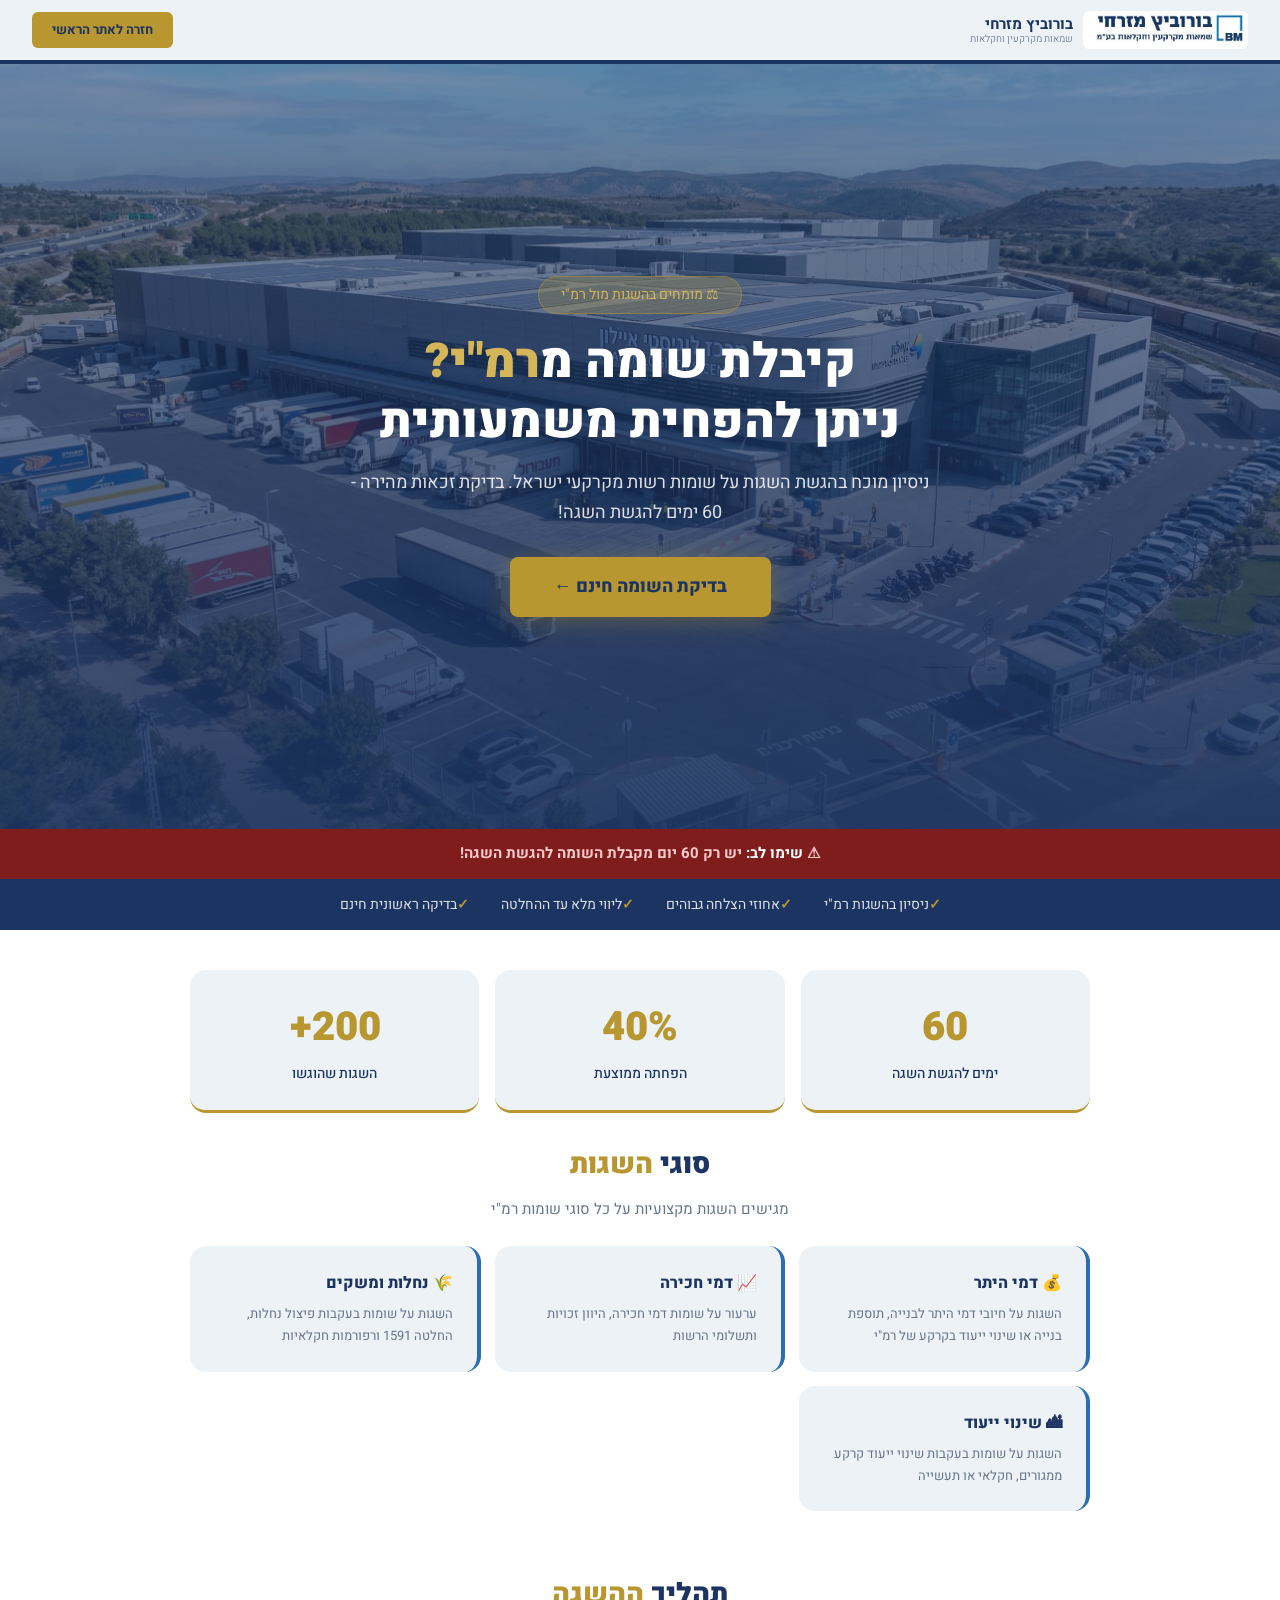
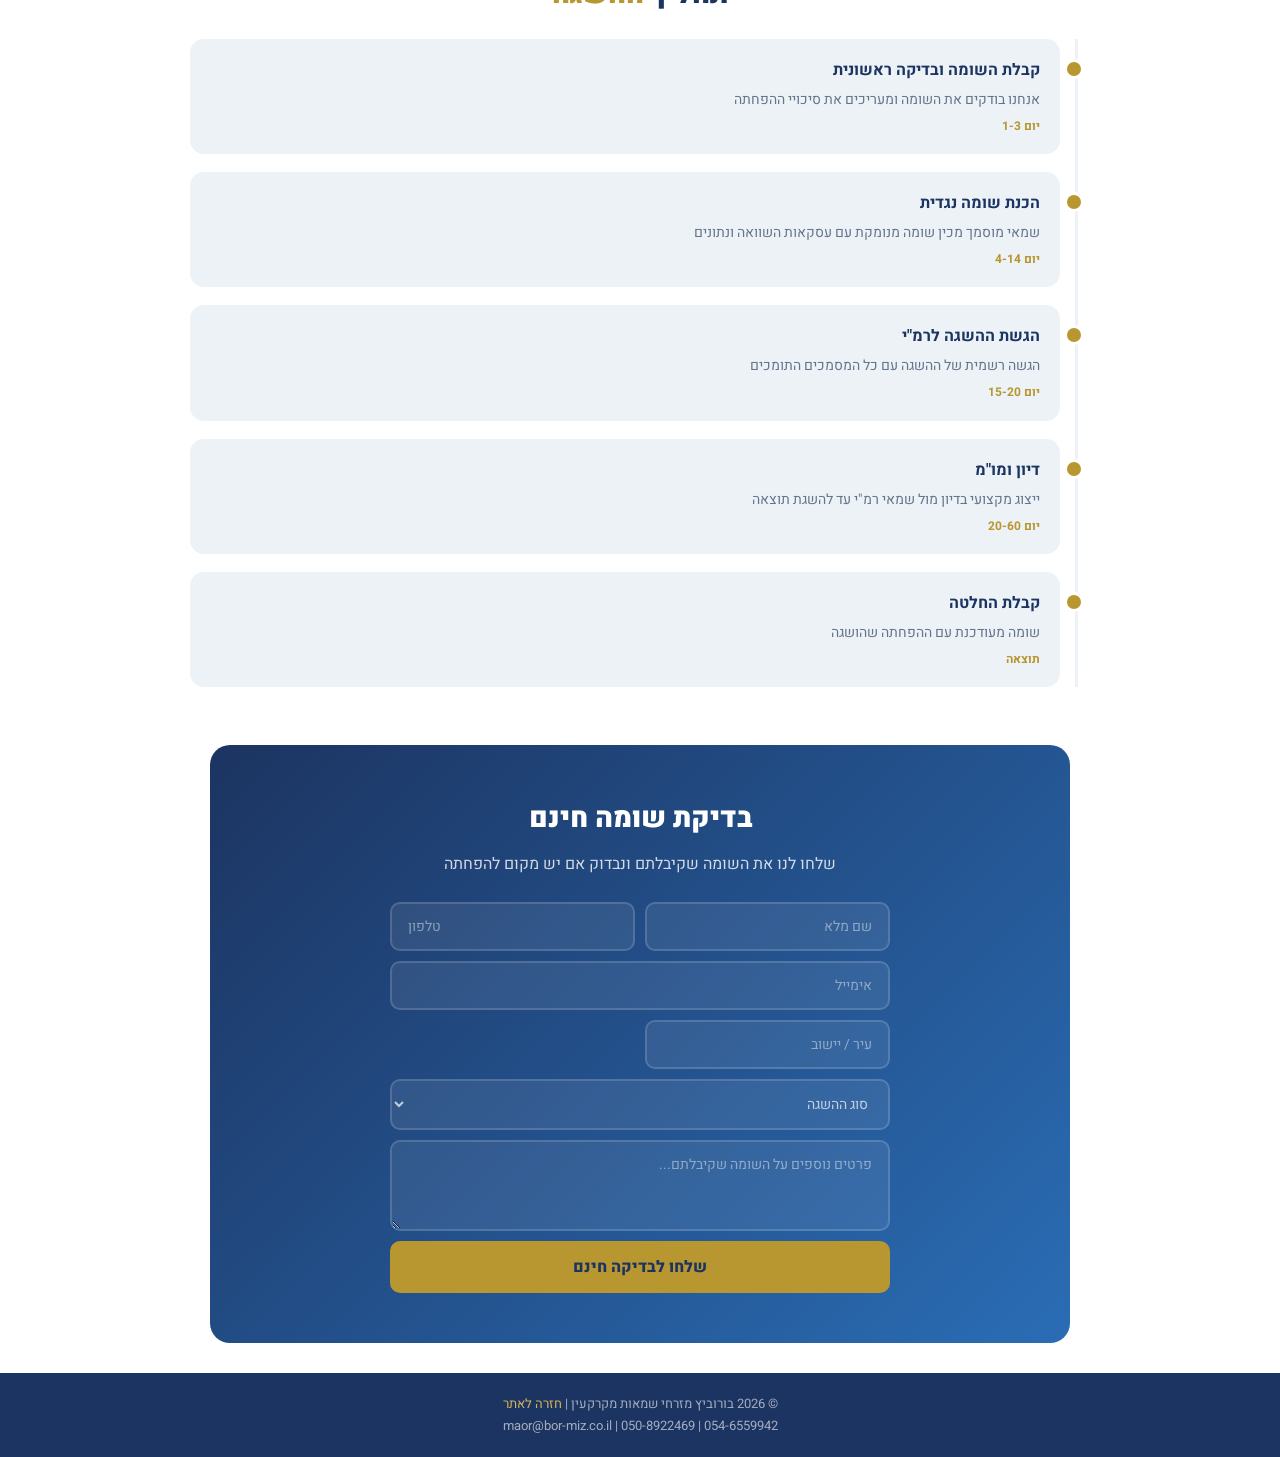
<file: landing-hasgot-rmi.html>
<!DOCTYPE html>
<html lang="he" dir="rtl">
<head>
<meta charset="UTF-8">
<meta name="viewport" content="width=device-width, initial-scale=1.0">
<!-- ===== GOOGLE ANALYTICS 4 (gtag.js) =====
     Property "bor-miz.co.il", measurement ID G-GYNQPGPR33 - installed 2026-09-08,
     replacing a Tag Manager placeholder that never had a container behind it.
     The bridge below turns the site's existing dataLayer.push({event:'...'}) calls
     (generate_lead / contact_whatsapp / contact_phone / intake_submitted) into GA4
     events, so every call site elsewhere in the site stays untouched. -->
<script async src="https://www.googletagmanager.com/gtag/js?id=G-GYNQPGPR33"></script>
<script>
  window.dataLayer = window.dataLayer || [];
  function gtag(){ dataLayer.push(arguments); }
  gtag('js', new Date());
  gtag('config', 'G-GYNQPGPR33');
  (function(){
    // gtag() itself pushes an arguments object, which has no .event key - so this
    // never recurses on its own output.
    var push = window.dataLayer.push;
    window.dataLayer.push = function(){
      for (var i = 0; i < arguments.length; i++) {
        var o = arguments[i];
        if (o && typeof o.event === 'string') {
          var params = {};
          for (var k in o) {
            if (k !== 'event' && Object.prototype.hasOwnProperty.call(o, k)) params[k] = o[k];
          }
          gtag('event', o.event, params);
        }
      }
      return push.apply(window.dataLayer, arguments);
    };
  })();
</script>
<!-- ===== END GOOGLE ANALYTICS 4 ===== -->
<title>השגות על שומות רמ"י - הפחתת חיובים | בורוביץ מזרחי שמאות</title>
<meta name="description" content="קיבלת שומה גבוהה מרשות מקרקעי ישראל? ניתן להגיש השגה תוך 60 יום ולהפחית משמעותית. שמאי מומחה בהשגות רמ&quot;י.">
<meta name="keywords" content="השגה על שומת רמי, רשות מקרקעי ישראל, הפחתת שומה, שמאי מקרקעין, השגה רמי, ערעור שומה">
<link rel="canonical" href="https://bor-miz.co.il/landing-hasgot-rmi.html">
<link rel="preconnect" href="https://fonts.googleapis.com">
<link rel="preconnect" href="https://fonts.gstatic.com" crossorigin>
<link href="https://fonts.googleapis.com/css2?family=Heebo:wght@300;400;500;600;700;800;900&display=swap" rel="stylesheet">
<style>
  :root { --navy: #1C3461; --blue: #2A6DB5; --gold: #B89630; --gold-light: #d4b55a; --sky: #EAF1F8; --card-bg: #EDF2F7; --text: #1C3461; --white: #FFFFFF; }
  * { margin: 0; padding: 0; box-sizing: border-box; }
  body { font-family: 'Heebo', sans-serif; color: var(--text); background: var(--white); line-height: 1.7; direction: rtl; }

  .landing-nav { position: fixed; top: 0; width: 100%; z-index: 100; background: rgba(237,242,247,0.96); backdrop-filter: blur(10px); border-bottom: 4px solid var(--navy); padding: 0 2rem; height: 64px; display: flex; align-items: center; justify-content: space-between; }
  .nav-brand { display: flex; align-items: center; gap: 10px; text-decoration: none; }
  .nav-brand img { height: 38px; border-radius: 6px; }
  .nav-brand-text { font-weight: 700; font-size: 15px; color: var(--navy); line-height: 1.2; }
  .nav-brand-text span { display: block; font-size: 10px; font-weight: 300; opacity: 0.7; }
  .nav-cta { background: var(--gold); color: var(--navy); padding: 7px 20px; border-radius: 6px; font-weight: 700; font-size: 13px; text-decoration: none; transition: all 0.2s; }
  .nav-cta:hover { background: var(--gold-light); transform: translateY(-1px); }

  .hero { min-height: 85vh; position: relative; display: flex; align-items: center; justify-content: center; overflow: hidden; margin-top: 64px; }
  .hero-bg { position: absolute; inset: 0; background-image: url('slide5.jpg'); background-size: cover; background-position: center; animation: kenBurns 20s ease-in-out infinite alternate; }
  @keyframes kenBurns { from { transform: scale(1); } to { transform: scale(1.08); } }
  .hero-overlay { position: absolute; inset: 0; background: linear-gradient(to bottom, rgba(28,52,97,0.5) 0%, rgba(28,52,97,0.72) 50%, rgba(28,52,97,0.92) 100%); }
  .hero-content { position: relative; z-index: 2; text-align: center; color: var(--white); max-width: 800px; padding: 40px 20px; }
  .hero-badge { display: inline-block; background: rgba(184,150,48,0.25); border: 1px solid rgba(184,150,48,0.5); padding: 6px 22px; border-radius: 30px; font-size: 14px; color: var(--gold-light); margin-bottom: 18px; }
  .hero h1 { font-size: clamp(28px, 5vw, 48px); font-weight: 900; margin-bottom: 16px; line-height: 1.25; }
  .hero h1 em { font-style: normal; color: var(--gold-light); }
  .hero p { font-size: 18px; color: rgba(255,255,255,0.85); max-width: 600px; margin: 0 auto 28px; }
  .hero-cta { display: inline-block; background: var(--gold); color: var(--navy); padding: 15px 44px; border-radius: 8px; font-size: 18px; font-weight: 800; text-decoration: none; transition: all 0.3s; box-shadow: 0 4px 24px rgba(184,150,48,0.35); }
  .hero-cta:hover { background: var(--gold-light); transform: translateY(-2px); box-shadow: 0 8px 32px rgba(184,150,48,0.45); }

  .urgent-bar { background: #7f1d1d; padding: 12px 20px; text-align: center; font-size: 15px; color: #fecaca; font-weight: 700; }
  .urgent-bar strong { color: var(--white); }

  .trust-bar { background: var(--navy); padding: 14px 20px; text-align: center; }
  .trust-items { display: flex; justify-content: center; gap: 32px; flex-wrap: wrap; font-size: 14px; color: rgba(255,255,255,0.85); }
  .trust-items span::before { content: '\2713 '; color: var(--gold); font-weight: 700; }

  section { max-width: 940px; margin: 0 auto; padding: 40px 20px 20px; }
  h2 { font-size: 28px; font-weight: 900; color: var(--navy); text-align: center; margin-bottom: 8px; }
  h2 em { font-style: normal; color: var(--gold); }
  .section-sub { text-align: center; color: #64748b; font-size: 15px; margin-bottom: 24px; }

  .stats-row { display: grid; grid-template-columns: repeat(3, 1fr); gap: 16px; margin-bottom: 28px; }
  .stat-card { text-align: center; background: var(--card-bg); border-radius: 16px; padding: 24px; border-bottom: 3px solid var(--gold); }
  .stat-num { font-size: 40px; font-weight: 900; color: var(--gold); }
  .stat-label { font-size: 14px; color: var(--navy); font-weight: 500; }

  .appeal-types { display: grid; grid-template-columns: repeat(auto-fit, minmax(250px, 1fr)); gap: 14px; }
  .appeal-card { background: var(--card-bg); border-radius: 16px; padding: 24px; border-right: 4px solid var(--blue); transition: all 0.2s; }
  .appeal-card:hover { transform: translateY(-2px); box-shadow: 0 6px 20px rgba(28,52,97,0.08); }
  .appeal-card h3 { font-size: 16px; font-weight: 800; color: var(--navy); margin-bottom: 6px; }
  .appeal-card p { font-size: 13px; color: #64748b; }

  .timeline { margin-top: 20px; }
  .timeline-steps { position: relative; padding-right: 30px; }
  .timeline-steps::before { content: ''; position: absolute; right: 12px; top: 0; bottom: 0; width: 3px; background: var(--card-bg); }
  .timeline-step { position: relative; margin-bottom: 18px; background: var(--card-bg); border-radius: 14px; padding: 18px 20px; }
  .timeline-step::before { content: ''; position: absolute; right: -24px; top: 20px; width: 14px; height: 14px; border-radius: 50%; background: var(--gold); border: 3px solid var(--white); }
  .timeline-step h4 { font-weight: 700; color: var(--navy); margin-bottom: 4px; }
  .timeline-step p { font-size: 14px; color: #64748b; }
  .timeline-step .days { font-size: 12px; color: var(--gold); font-weight: 700; margin-top: 4px; }

  .cta-section { background: linear-gradient(135deg, var(--navy), var(--blue)); border-radius: 20px; padding: 50px 30px; text-align: center; color: var(--white); margin: 20px auto 30px; max-width: 860px; }
  .cta-section h2 { color: var(--white); margin-bottom: 8px; }
  .cta-section p { color: rgba(255,255,255,0.8); margin-bottom: 24px; font-size: 16px; }
  .contact-form { max-width: 500px; margin: 0 auto; display: grid; grid-template-columns: 1fr 1fr; gap: 10px; }
  .contact-form input, .contact-form select, .contact-form textarea { padding: 12px 16px; border: 2px solid rgba(255,255,255,0.15); border-radius: 10px; background: rgba(255,255,255,0.08); color: #fff; font-size: 14px; font-family: 'Heebo', sans-serif; transition: border-color 0.2s; }
  .contact-form input:focus, .contact-form select:focus, .contact-form textarea:focus { border-color: var(--gold); outline: none; }
  .contact-form input::placeholder, .contact-form textarea::placeholder { color: rgba(255,255,255,0.45); }
  .contact-form select { color: rgba(255,255,255,0.7); }
  .contact-form select option { color: var(--text); }
  .contact-form .full { grid-column: 1 / -1; }
  .submit-btn { grid-column: 1 / -1; padding: 14px; background: var(--gold); color: var(--navy); border: none; border-radius: 10px; font-size: 16px; font-weight: 800; cursor: pointer; font-family: 'Heebo', sans-serif; transition: all 0.2s; }
  .submit-btn:hover { background: var(--gold-light); }

  .footer { background: var(--navy); color: rgba(255,255,255,0.6); padding: 20px; text-align: center; font-size: 13px; }
  .footer a { color: var(--gold-light); text-decoration: none; }

  @media (max-width: 600px) { .contact-form { grid-template-columns: 1fr; } .stats-row { grid-template-columns: 1fr; } .trust-items { flex-direction: column; align-items: center; gap: 6px; } .hero { min-height: 70vh; } .landing-nav { padding: 0 12px; } }
</style>
</head>
<body>

<nav class="landing-nav">
  <a href="https://bor-miz.co.il" class="nav-brand">
    <img src="image_2.png" alt="בורוביץ מזרחי" />
    <div class="nav-brand-text">בורוביץ מזרחי<span>שמאות מקרקעין וחקלאות</span></div>
  </a>
  <a href="https://bor-miz.co.il" class="nav-cta">חזרה לאתר הראשי</a>
</nav>

<div class="hero">
  <div class="hero-bg"></div>
  <div class="hero-overlay"></div>
  <div class="hero-content">
    <div class="hero-badge">&#9878; מומחים בהשגות מול רמ"י</div>
    <h1>קיבלת שומה מ<em>רמ"י?</em><br>ניתן להפחית משמעותית</h1>
    <p>ניסיון מוכח בהגשת השגות על שומות רשות מקרקעי ישראל. בדיקת זכאות מהירה - 60 ימים להגשת השגה!</p>
    <a href="#contact-form" class="hero-cta">בדיקת השומה חינם &larr;</a>
  </div>
</div>

<div class="urgent-bar">
  &#9888; <strong>שימו לב:</strong> יש רק 60 יום מקבלת השומה להגשת השגה!
</div>

<div class="trust-bar">
  <div class="trust-items">
    <span>ניסיון בהשגות רמ"י</span>
    <span>אחוזי הצלחה גבוהים</span>
    <span>ליווי מלא עד ההחלטה</span>
    <span>בדיקה ראשונית חינם</span>
  </div>
</div>

<section>
  <div class="stats-row">
    <div class="stat-card"><div class="stat-num">60</div><div class="stat-label">ימים להגשת השגה</div></div>
    <div class="stat-card"><div class="stat-num">40%</div><div class="stat-label">הפחתה ממוצעת</div></div>
    <div class="stat-card"><div class="stat-num">200+</div><div class="stat-label">השגות שהוגשו</div></div>
  </div>

  <h2>סוגי <em>השגות</em></h2>
  <p class="section-sub">מגישים השגות מקצועיות על כל סוגי שומות רמ"י</p>
  <div class="appeal-types">
    <div class="appeal-card">
      <h3>&#128176; דמי היתר</h3>
      <p>השגות על חיובי דמי היתר לבנייה, תוספת בנייה או שינוי ייעוד בקרקע של רמ"י</p>
    </div>
    <div class="appeal-card">
      <h3>&#128200; דמי חכירה</h3>
      <p>ערעור על שומות דמי חכירה, היוון זכויות ותשלומי הרשות</p>
    </div>
    <div class="appeal-card">
      <h3>&#127806; נחלות ומשקים</h3>
      <p>השגות על שומות בעקבות פיצול נחלות, החלטה 1591 ורפורמות חקלאיות</p>
    </div>
    <div class="appeal-card">
      <h3>&#127961; שינוי ייעוד</h3>
      <p>השגות על שומות בעקבות שינוי ייעוד קרקע ממגורים, חקלאי או תעשייה</p>
    </div>
  </div>
</section>

<section>
  <h2>תהליך <em>ההשגה</em></h2>
  <div class="timeline">
    <div class="timeline-steps">
      <div class="timeline-step">
        <h4>קבלת השומה ובדיקה ראשונית</h4>
        <p>אנחנו בודקים את השומה ומעריכים את סיכויי ההפחתה</p>
        <div class="days">יום 1-3</div>
      </div>
      <div class="timeline-step">
        <h4>הכנת שומה נגדית</h4>
        <p>שמאי מוסמך מכין שומה מנומקת עם עסקאות השוואה ונתונים</p>
        <div class="days">יום 4-14</div>
      </div>
      <div class="timeline-step">
        <h4>הגשת ההשגה לרמ"י</h4>
        <p>הגשה רשמית של ההשגה עם כל המסמכים התומכים</p>
        <div class="days">יום 15-20</div>
      </div>
      <div class="timeline-step">
        <h4>דיון ומו"מ</h4>
        <p>ייצוג מקצועי בדיון מול שמאי רמ"י עד להשגת תוצאה</p>
        <div class="days">יום 20-60</div>
      </div>
      <div class="timeline-step">
        <h4>קבלת החלטה</h4>
        <p>שומה מעודכנת עם ההפחתה שהושגה</p>
        <div class="days">תוצאה</div>
      </div>
    </div>
  </div>
</section>

<div id="contact-form" class="cta-section">
  <h2>בדיקת שומה חינם</h2>
  <p>שלחו לנו את השומה שקיבלתם ונבדוק אם יש מקום להפחתה</p>
  <form class="contact-form" id="leadForm" onsubmit="submitForm(event)">
    <input type="text" name="website" tabindex="-1" autocomplete="off" aria-hidden="true" style="position:absolute;width:1px;height:1px;padding:0;margin:-1px;overflow:hidden;clip:rect(0 0 0 0);clip-path:inset(50%);border:0;opacity:0" />
    <input type="text" name="name" placeholder="שם מלא" required />
    <input type="tel" name="phone" placeholder="טלפון" required />
    <input type="email" name="email" placeholder="אימייל" class="full" />
    <input type="text" name="city" placeholder="עיר / יישוב" />
    <select name="appeal_type" class="full">
      <option value="">סוג ההשגה</option>
      <option value="דמי היתר">דמי היתר</option>
      <option value="דמי חכירה">דמי חכירה</option>
      <option value="נחלה/משק">נחלה / משק חקלאי</option>
      <option value="שינוי ייעוד">שינוי ייעוד</option>
      <option value="אחר">אחר</option>
    </select>
    <textarea name="note" class="full" rows="3" placeholder="פרטים נוספים על השומה שקיבלתם..."></textarea>
    <input type="hidden" name="subject" value="השגה" />
    <input type="hidden" name="source" value="landing-hasgot" />
    <button type="submit" class="submit-btn">שלחו לבדיקה חינם</button>
  </form>
  <p id="formMsg" style="margin-top: 12px; font-size: 14px; display: none;"></p>
</div>

<div class="footer">
  <p>&copy; 2026 בורוביץ מזרחי שמאות מקרקעין | <a href="https://bor-miz.co.il">חזרה לאתר</a></p>
  <p>054-6559942 | 050-8922469 | maor@bor-miz.co.il</p>
</div>

<script>
async function submitForm(e) {
  e.preventDefault();
  const form = e.target, btn = form.querySelector('.submit-btn'), msg = document.getElementById('formMsg');
  btn.disabled = true; btn.textContent = 'שולח...';
  const data = { name: form.name.value, phone: form.phone.value, email: form.email.value || null, city: form.city.value || null, note: form.note.value || null, subject: form.subject.value, source: form.source.value, form_type: 'landing', _hp: form.website ? form.website.value : '', elapsed_ms: Math.round(performance.now()) };
  try {
    const res = await fetch('https://nurgknexilxaxxovdbco.supabase.co/functions/v1/website-lead-intake', { method: 'POST', headers: { 'Content-Type': 'application/json' }, body: JSON.stringify(data) });
    if (res.ok) { msg.style.display = 'block'; msg.style.color = '#4ade80'; msg.textContent = 'הפנייה נשלחה! ניצור קשר בהקדם.'; form.reset(); window.dataLayer = window.dataLayer || []; window.dataLayer.push({ event: 'generate_lead', form_source: 'landing', lead_subject: (form.subject && form.subject.value) || 'landing' }); } else throw new Error();
  } catch { msg.style.display = 'block'; msg.style.color = '#fca5a5'; msg.textContent = 'שגיאה. התקשר 054-6559942'; }
  btn.disabled = false; btn.textContent = 'שלחו לבדיקה חינם';
}
</script>
</body>
</html>
</file>
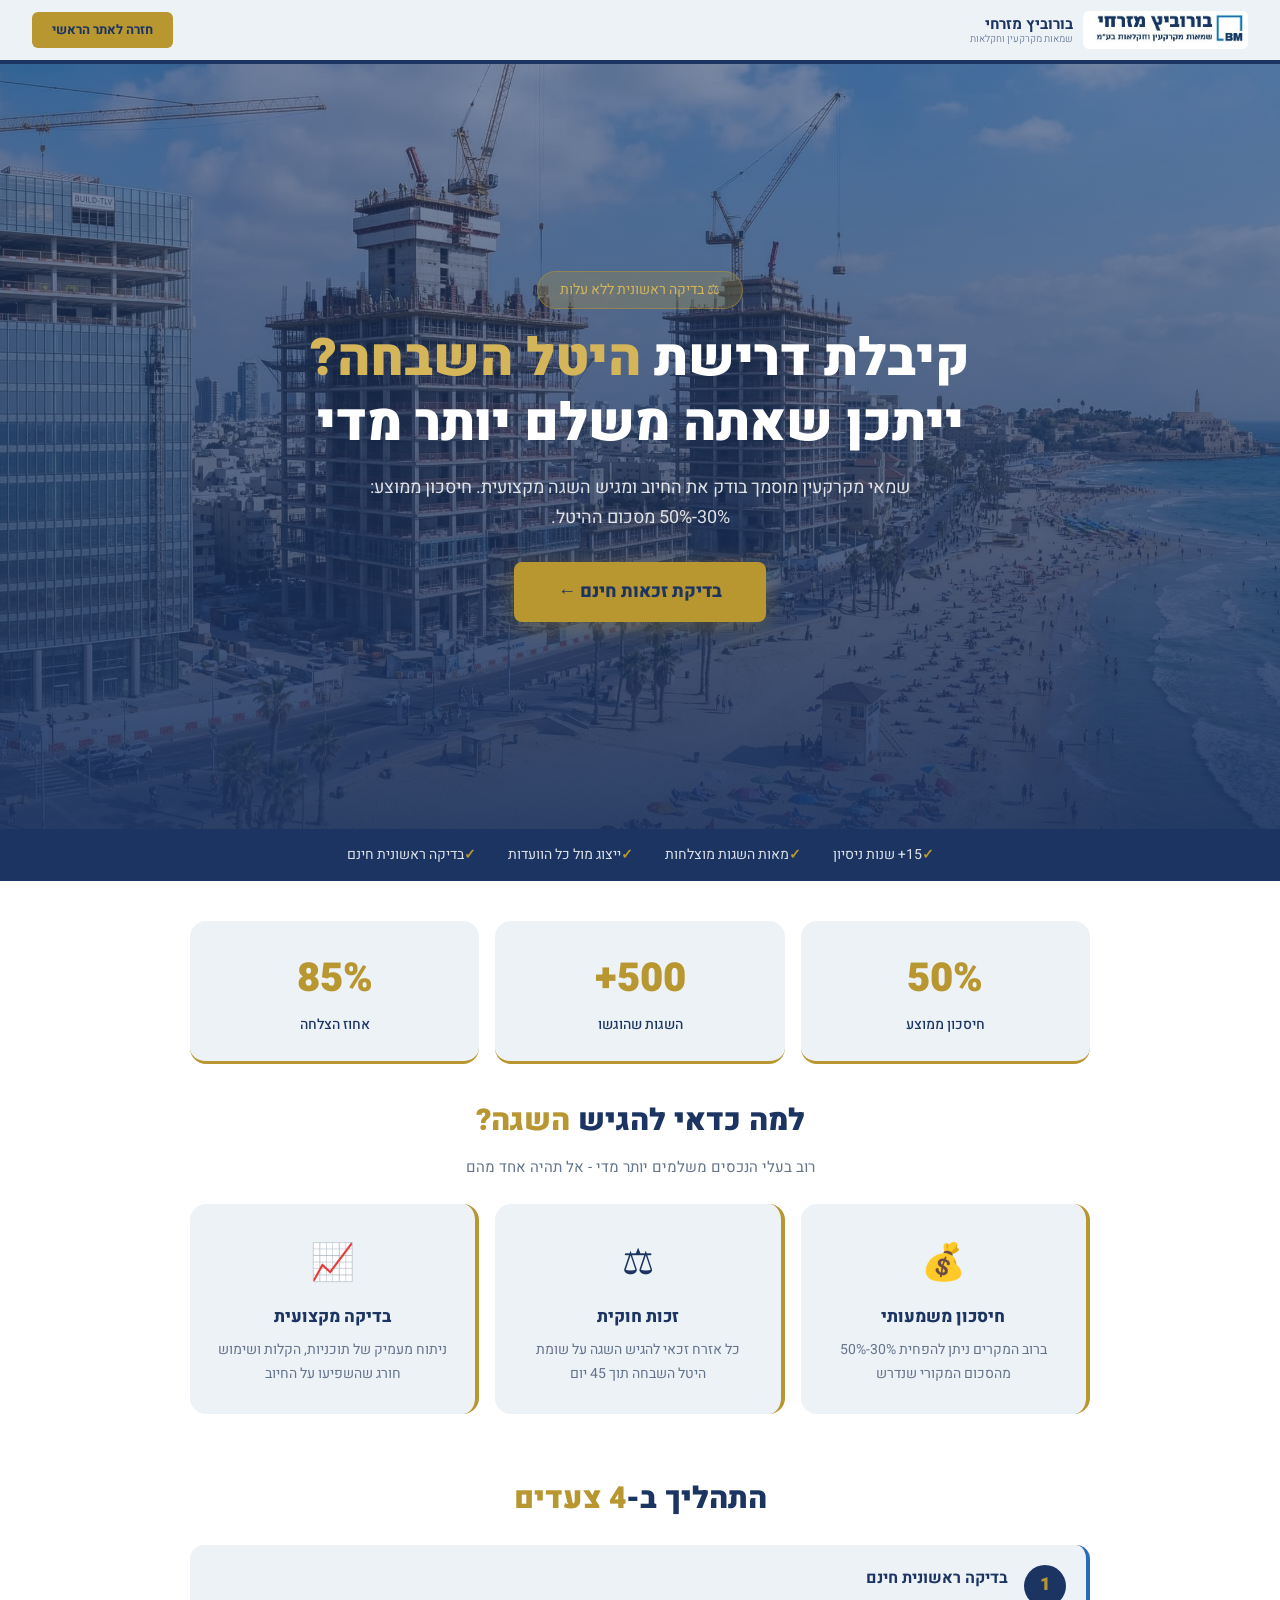
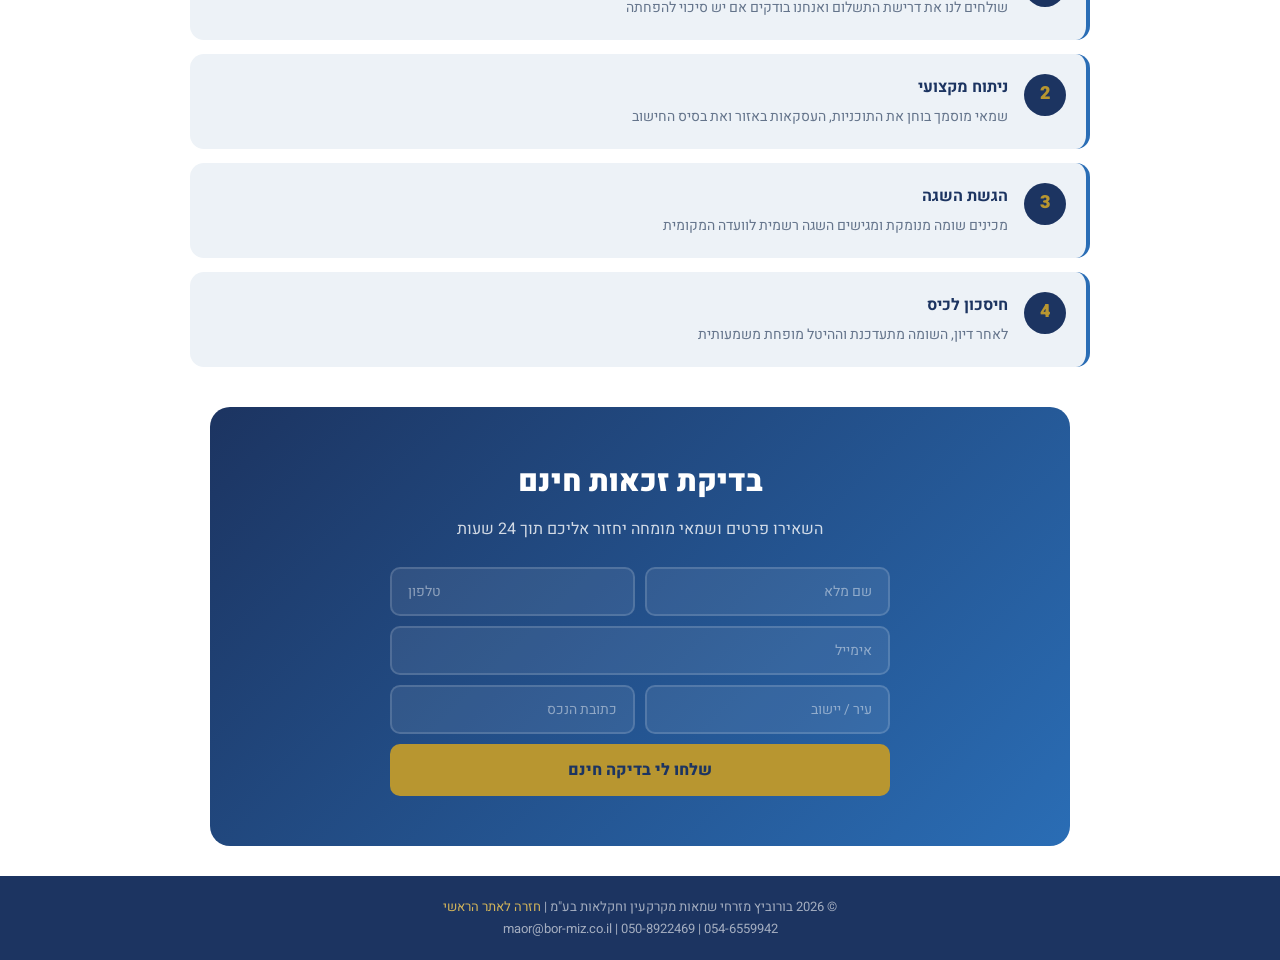
<file: landing-hitel-hashbacha.html>
<!DOCTYPE html>
<html lang="he" dir="rtl">
<head>
<meta charset="UTF-8">
<meta name="viewport" content="width=device-width, initial-scale=1.0">
<!-- ===== GOOGLE ANALYTICS 4 (gtag.js) =====
     Property "bor-miz.co.il", measurement ID G-GYNQPGPR33 - installed 2026-09-08,
     replacing a Tag Manager placeholder that never had a container behind it.
     The bridge below turns the site's existing dataLayer.push({event:'...'}) calls
     (generate_lead / contact_whatsapp / contact_phone / intake_submitted) into GA4
     events, so every call site elsewhere in the site stays untouched. -->
<script async src="https://www.googletagmanager.com/gtag/js?id=G-GYNQPGPR33"></script>
<script>
  window.dataLayer = window.dataLayer || [];
  function gtag(){ dataLayer.push(arguments); }
  gtag('js', new Date());
  gtag('config', 'G-GYNQPGPR33');
  (function(){
    // gtag() itself pushes an arguments object, which has no .event key - so this
    // never recurses on its own output.
    var push = window.dataLayer.push;
    window.dataLayer.push = function(){
      for (var i = 0; i < arguments.length; i++) {
        var o = arguments[i];
        if (o && typeof o.event === 'string') {
          var params = {};
          for (var k in o) {
            if (k !== 'event' && Object.prototype.hasOwnProperty.call(o, k)) params[k] = o[k];
          }
          gtag('event', o.event, params);
        }
      }
      return push.apply(window.dataLayer, arguments);
    };
  })();
</script>
<!-- ===== END GOOGLE ANALYTICS 4 ===== -->
<title>היטל השבחה - חיסכון של עד 50% | בורוביץ מזרחי שמאות</title>
<meta name="description" content="שילמת היטל השבחה? ייתכן שהחיוב מופרז. שמאי מקרקעין מוסמך יכול להגיש השגה ולחסוך לך עשרות אלפי שקלים. בדיקה ראשונית חינם.">
<meta name="keywords" content="היטל השבחה, השגה על היטל השבחה, שמאי מקרקעין, הפחתת היטל השבחה, ועדה מקומית">
<link rel="canonical" href="https://bor-miz.co.il/landing-hitel-hashbacha.html">
<meta property="og:title" content="היטל השבחה - חיסכון של עד 50% | בורוביץ מזרחי">
<meta property="og:description" content="קיבלת דרישת תשלום היטל השבחה? שמאי מומחה יכול להוזיל עבורך. בדיקה ראשונית ללא עלות.">
<meta property="og:image" content="https://bor-miz.co.il/image_2.png">
<link rel="preconnect" href="https://fonts.googleapis.com">
<link rel="preconnect" href="https://fonts.gstatic.com" crossorigin>
<link href="https://fonts.googleapis.com/css2?family=Heebo:wght@300;400;500;600;700;800;900&display=swap" rel="stylesheet">
<style>
  :root {
    --navy: #1C3461;
    --blue: #2A6DB5;
    --gold: #B89630;
    --gold-light: #d4b55a;
    --sky: #EAF1F8;
    --card-bg: #EDF2F7;
    --text: #1C3461;
    --white: #FFFFFF;
  }
  * { margin: 0; padding: 0; box-sizing: border-box; }
  body { font-family: 'Heebo', sans-serif; color: var(--text); background: var(--white); line-height: 1.7; direction: rtl; }

  /* ── Nav ── */
  .landing-nav {
    position: fixed; top: 0; width: 100%; z-index: 100;
    background: rgba(237,242,247,0.96); backdrop-filter: blur(10px);
    border-bottom: 4px solid var(--navy); padding: 0 2rem; height: 64px;
    display: flex; align-items: center; justify-content: space-between;
  }
  .nav-brand { display: flex; align-items: center; gap: 10px; text-decoration: none; }
  .nav-brand img { height: 38px; border-radius: 6px; }
  .nav-brand-text { font-weight: 700; font-size: 15px; color: var(--navy); line-height: 1.2; }
  .nav-brand-text span { display: block; font-size: 10px; font-weight: 300; opacity: 0.7; }
  .nav-cta {
    background: var(--gold); color: var(--navy); padding: 7px 20px; border-radius: 6px;
    font-weight: 700; font-size: 13px; text-decoration: none; transition: all 0.2s;
  }
  .nav-cta:hover { background: var(--gold-light); transform: translateY(-1px); }

  /* ── Hero ── */
  .hero {
    min-height: 85vh; position: relative; display: flex; align-items: center;
    justify-content: center; overflow: hidden; margin-top: 64px;
  }
  .hero-bg {
    position: absolute; inset: 0; background-image: url('slide1.jpg');
    background-size: cover; background-position: center;
    animation: kenBurns 20s ease-in-out infinite alternate;
  }
  @keyframes kenBurns { from { transform: scale(1); } to { transform: scale(1.08); } }
  .hero-overlay {
    position: absolute; inset: 0;
    background: linear-gradient(to bottom, rgba(28,52,97,0.55) 0%, rgba(28,52,97,0.75) 60%, rgba(28,52,97,0.92) 100%);
  }
  .hero-content {
    position: relative; z-index: 2; text-align: center; color: var(--white);
    max-width: 800px; padding: 40px 20px;
  }
  .hero-badge {
    display: inline-block; background: rgba(184,150,48,0.25); border: 1px solid rgba(184,150,48,0.5);
    padding: 6px 22px; border-radius: 30px; font-size: 14px; color: var(--gold-light); margin-bottom: 18px;
  }
  .hero h1 { font-size: clamp(30px, 5vw, 52px); font-weight: 900; margin-bottom: 16px; line-height: 1.25; }
  .hero h1 em { font-style: normal; color: var(--gold-light); }
  .hero p { font-size: 18px; color: rgba(255,255,255,0.85); max-width: 600px; margin: 0 auto 28px; }
  .hero-cta {
    display: inline-block; background: var(--gold); color: var(--navy); padding: 15px 44px;
    border-radius: 8px; font-size: 18px; font-weight: 800; text-decoration: none;
    transition: all 0.3s; box-shadow: 0 4px 24px rgba(184,150,48,0.35);
  }
  .hero-cta:hover { background: var(--gold-light); transform: translateY(-2px); box-shadow: 0 8px 32px rgba(184,150,48,0.45); }

  /* ── Trust Bar ── */
  .trust-bar {
    background: var(--navy); padding: 14px 20px; text-align: center;
  }
  .trust-items { display: flex; justify-content: center; gap: 32px; flex-wrap: wrap; font-size: 14px; color: rgba(255,255,255,0.85); }
  .trust-items span::before { content: '\2713 '; color: var(--gold); font-weight: 700; }

  /* ── Sections ── */
  section { max-width: 940px; margin: 0 auto; padding: 40px 20px 20px; }
  h2 { font-size: 30px; font-weight: 900; color: var(--navy); text-align: center; margin-bottom: 8px; }
  h2 em { font-style: normal; color: var(--gold); }
  .section-sub { text-align: center; color: #64748b; font-size: 15px; margin-bottom: 24px; }

  /* ── Stats ── */
  .stats-row { display: grid; grid-template-columns: repeat(3, 1fr); gap: 16px; margin-bottom: 32px; }
  .stat-card {
    text-align: center; background: var(--card-bg); border-radius: 16px; padding: 24px;
    border-bottom: 3px solid var(--gold);
  }
  .stat-num { font-size: 40px; font-weight: 900; color: var(--gold); }
  .stat-label { font-size: 14px; color: var(--navy); font-weight: 500; }

  /* ── Benefits ── */
  .benefits { display: grid; grid-template-columns: repeat(auto-fit, minmax(260px, 1fr)); gap: 16px; margin-top: 20px; }
  .benefit-card {
    background: var(--card-bg); border-radius: 16px; padding: 28px; text-align: center;
    border-right: 4px solid var(--gold); transition: all 0.2s;
  }
  .benefit-card:hover { transform: translateY(-3px); box-shadow: 0 8px 24px rgba(28,52,97,0.08); }
  .benefit-icon { font-size: 36px; margin-bottom: 10px; }
  .benefit-card h3 { font-size: 17px; font-weight: 800; color: var(--navy); margin-bottom: 6px; }
  .benefit-card p { font-size: 14px; color: #64748b; }

  /* ── Process ── */
  .process-steps { display: flex; flex-direction: column; gap: 14px; margin-top: 20px; }
  .process-step {
    display: flex; align-items: flex-start; gap: 16px;
    background: var(--card-bg); border-radius: 14px; padding: 20px;
    border-right: 4px solid var(--blue);
  }
  .step-num {
    min-width: 42px; height: 42px; border-radius: 50%; background: var(--navy); color: var(--gold);
    display: flex; align-items: center; justify-content: center; font-weight: 900; font-size: 18px; flex-shrink: 0;
  }
  .step-content h4 { font-weight: 700; color: var(--navy); margin-bottom: 4px; }
  .step-content p { font-size: 14px; color: #64748b; }

  /* ── CTA Section ── */
  .cta-section {
    background: linear-gradient(135deg, var(--navy), var(--blue)); border-radius: 20px;
    padding: 50px 30px; text-align: center; color: var(--white);
    margin: 20px auto 30px; max-width: 860px;
  }
  .cta-section h2 { color: var(--white); margin-bottom: 8px; }
  .cta-section p { color: rgba(255,255,255,0.8); margin-bottom: 24px; font-size: 16px; }

  .contact-form { max-width: 500px; margin: 0 auto; display: grid; grid-template-columns: 1fr 1fr; gap: 10px; }
  .contact-form input, .contact-form select, .contact-form textarea {
    padding: 12px 16px; border: 2px solid rgba(255,255,255,0.15); border-radius: 10px;
    background: rgba(255,255,255,0.08); color: #fff; font-size: 14px; font-family: 'Heebo', sans-serif;
    transition: border-color 0.2s;
  }
  .contact-form input:focus, .contact-form textarea:focus { border-color: var(--gold); outline: none; }
  .contact-form input::placeholder { color: rgba(255,255,255,0.45); }
  .contact-form .full { grid-column: 1 / -1; }
  .submit-btn {
    grid-column: 1 / -1; padding: 14px; background: var(--gold); color: var(--navy);
    border: none; border-radius: 10px; font-size: 16px; font-weight: 800;
    cursor: pointer; font-family: 'Heebo', sans-serif; transition: all 0.2s;
  }
  .submit-btn:hover { background: var(--gold-light); }

  /* ── Footer ── */
  .footer {
    background: var(--navy); color: rgba(255,255,255,0.6); padding: 20px; text-align: center; font-size: 13px;
  }
  .footer a { color: var(--gold-light); text-decoration: none; }

  @media (max-width: 600px) {
    .contact-form { grid-template-columns: 1fr; }
    .stats-row { grid-template-columns: 1fr; }
    .trust-items { flex-direction: column; align-items: center; gap: 6px; }
    .hero { min-height: 70vh; }
    .landing-nav { padding: 0 12px; }
  }
</style>
</head>
<body>

<nav class="landing-nav">
  <a href="https://bor-miz.co.il" class="nav-brand">
    <img src="image_2.png" alt="בורוביץ מזרחי" />
    <div class="nav-brand-text">בורוביץ מזרחי<span>שמאות מקרקעין וחקלאות</span></div>
  </a>
  <a href="https://bor-miz.co.il" class="nav-cta">חזרה לאתר הראשי</a>
</nav>

<div class="hero">
  <div class="hero-bg"></div>
  <div class="hero-overlay"></div>
  <div class="hero-content">
    <div class="hero-badge">&#9878; בדיקה ראשונית ללא עלות</div>
    <h1>קיבלת דרישת <em>היטל השבחה?</em><br>ייתכן שאתה משלם יותר מדי</h1>
    <p>שמאי מקרקעין מוסמך בודק את החיוב ומגיש השגה מקצועית. חיסכון ממוצע: 30%-50% מסכום ההיטל.</p>
    <a href="#contact-form" class="hero-cta">בדיקת זכאות חינם &larr;</a>
  </div>
</div>

<div class="trust-bar">
  <div class="trust-items">
    <span>15+ שנות ניסיון</span>
    <span>מאות השגות מוצלחות</span>
    <span>ייצוג מול כל הוועדות</span>
    <span>בדיקה ראשונית חינם</span>
  </div>
</div>

<section>
  <div class="stats-row">
    <div class="stat-card"><div class="stat-num">50%</div><div class="stat-label">חיסכון ממוצע</div></div>
    <div class="stat-card"><div class="stat-num">500+</div><div class="stat-label">השגות שהוגשו</div></div>
    <div class="stat-card"><div class="stat-num">85%</div><div class="stat-label">אחוז הצלחה</div></div>
  </div>

  <h2>למה כדאי להגיש <em>השגה?</em></h2>
  <p class="section-sub">רוב בעלי הנכסים משלמים יותר מדי - אל תהיה אחד מהם</p>
  <div class="benefits">
    <div class="benefit-card">
      <div class="benefit-icon">&#128176;</div>
      <h3>חיסכון משמעותי</h3>
      <p>ברוב המקרים ניתן להפחית 30%-50% מהסכום המקורי שנדרש</p>
    </div>
    <div class="benefit-card">
      <div class="benefit-icon">&#9878;</div>
      <h3>זכות חוקית</h3>
      <p>כל אזרח זכאי להגיש השגה על שומת היטל השבחה תוך 45 יום</p>
    </div>
    <div class="benefit-card">
      <div class="benefit-icon">&#128200;</div>
      <h3>בדיקה מקצועית</h3>
      <p>ניתוח מעמיק של תוכניות, הקלות ושימוש חורג שהשפיעו על החיוב</p>
    </div>
  </div>
</section>

<section>
  <h2>התהליך ב-<em>4 צעדים</em></h2>
  <div class="process-steps">
    <div class="process-step">
      <div class="step-num">1</div>
      <div class="step-content"><h4>בדיקה ראשונית חינם</h4><p>שולחים לנו את דרישת התשלום ואנחנו בודקים אם יש סיכוי להפחתה</p></div>
    </div>
    <div class="process-step">
      <div class="step-num">2</div>
      <div class="step-content"><h4>ניתוח מקצועי</h4><p>שמאי מוסמך בוחן את התוכניות, העסקאות באזור ואת בסיס החישוב</p></div>
    </div>
    <div class="process-step">
      <div class="step-num">3</div>
      <div class="step-content"><h4>הגשת השגה</h4><p>מכינים שומה מנומקת ומגישים השגה רשמית לוועדה המקומית</p></div>
    </div>
    <div class="process-step">
      <div class="step-num">4</div>
      <div class="step-content"><h4>חיסכון לכיס</h4><p>לאחר דיון, השומה מתעדכנת וההיטל מופחת משמעותית</p></div>
    </div>
  </div>
</section>

<div id="contact-form" class="cta-section">
  <h2>בדיקת זכאות חינם</h2>
  <p>השאירו פרטים ושמאי מומחה יחזור אליכם תוך 24 שעות</p>
  <form class="contact-form" id="leadForm" onsubmit="submitForm(event)">
    <input type="text" name="website" tabindex="-1" autocomplete="off" aria-hidden="true" style="position:absolute;width:1px;height:1px;padding:0;margin:-1px;overflow:hidden;clip:rect(0 0 0 0);clip-path:inset(50%);border:0;opacity:0" />
    <input type="text" name="name" placeholder="שם מלא" required />
    <input type="tel" name="phone" placeholder="טלפון" required />
    <input type="email" name="email" placeholder="אימייל" class="full" />
    <input type="text" name="city" placeholder="עיר / יישוב" />
    <input type="text" name="address" placeholder="כתובת הנכס" />
    <input type="hidden" name="subject" value="היטל השבחה" />
    <input type="hidden" name="source" value="landing-hitel" />
    <button type="submit" class="submit-btn">שלחו לי בדיקה חינם</button>
  </form>
  <p id="formMsg" style="margin-top: 12px; font-size: 14px; display: none;"></p>
</div>

<div class="footer">
  <p>&copy; 2026 בורוביץ מזרחי שמאות מקרקעין וחקלאות בע"מ | <a href="https://bor-miz.co.il">חזרה לאתר הראשי</a></p>
  <p>054-6559942 | 050-8922469 | maor@bor-miz.co.il</p>
</div>

<script>
async function submitForm(e) {
  e.preventDefault();
  const form = e.target, btn = form.querySelector('.submit-btn'), msg = document.getElementById('formMsg');
  btn.disabled = true; btn.textContent = 'שולח...';
  const data = { name: form.name.value, phone: form.phone.value, email: form.email.value || null, city: form.city.value || null, address: form.address.value || null, subject: form.subject.value, source: form.source.value, form_type: 'landing', _hp: form.website ? form.website.value : '', elapsed_ms: Math.round(performance.now()) };
  try {
    const res = await fetch('https://nurgknexilxaxxovdbco.supabase.co/functions/v1/website-lead-intake', { method: 'POST', headers: { 'Content-Type': 'application/json' }, body: JSON.stringify(data) });
    if (res.ok) { msg.style.display = 'block'; msg.style.color = '#4ade80'; msg.textContent = 'הפנייה נשלחה בהצלחה! ניצור קשר בהקדם.'; form.reset(); window.dataLayer = window.dataLayer || []; window.dataLayer.push({ event: 'generate_lead', form_source: 'landing', lead_subject: (form.subject && form.subject.value) || 'landing' }); }
    else throw new Error();
  } catch { msg.style.display = 'block'; msg.style.color = '#fca5a5'; msg.textContent = 'שגיאה בשליחה. נסה שוב או התקשר 054-6559942'; }
  btn.disabled = false; btn.textContent = 'שלחו לי בדיקה חינם';
}
</script>
</body>
</html>
</file>
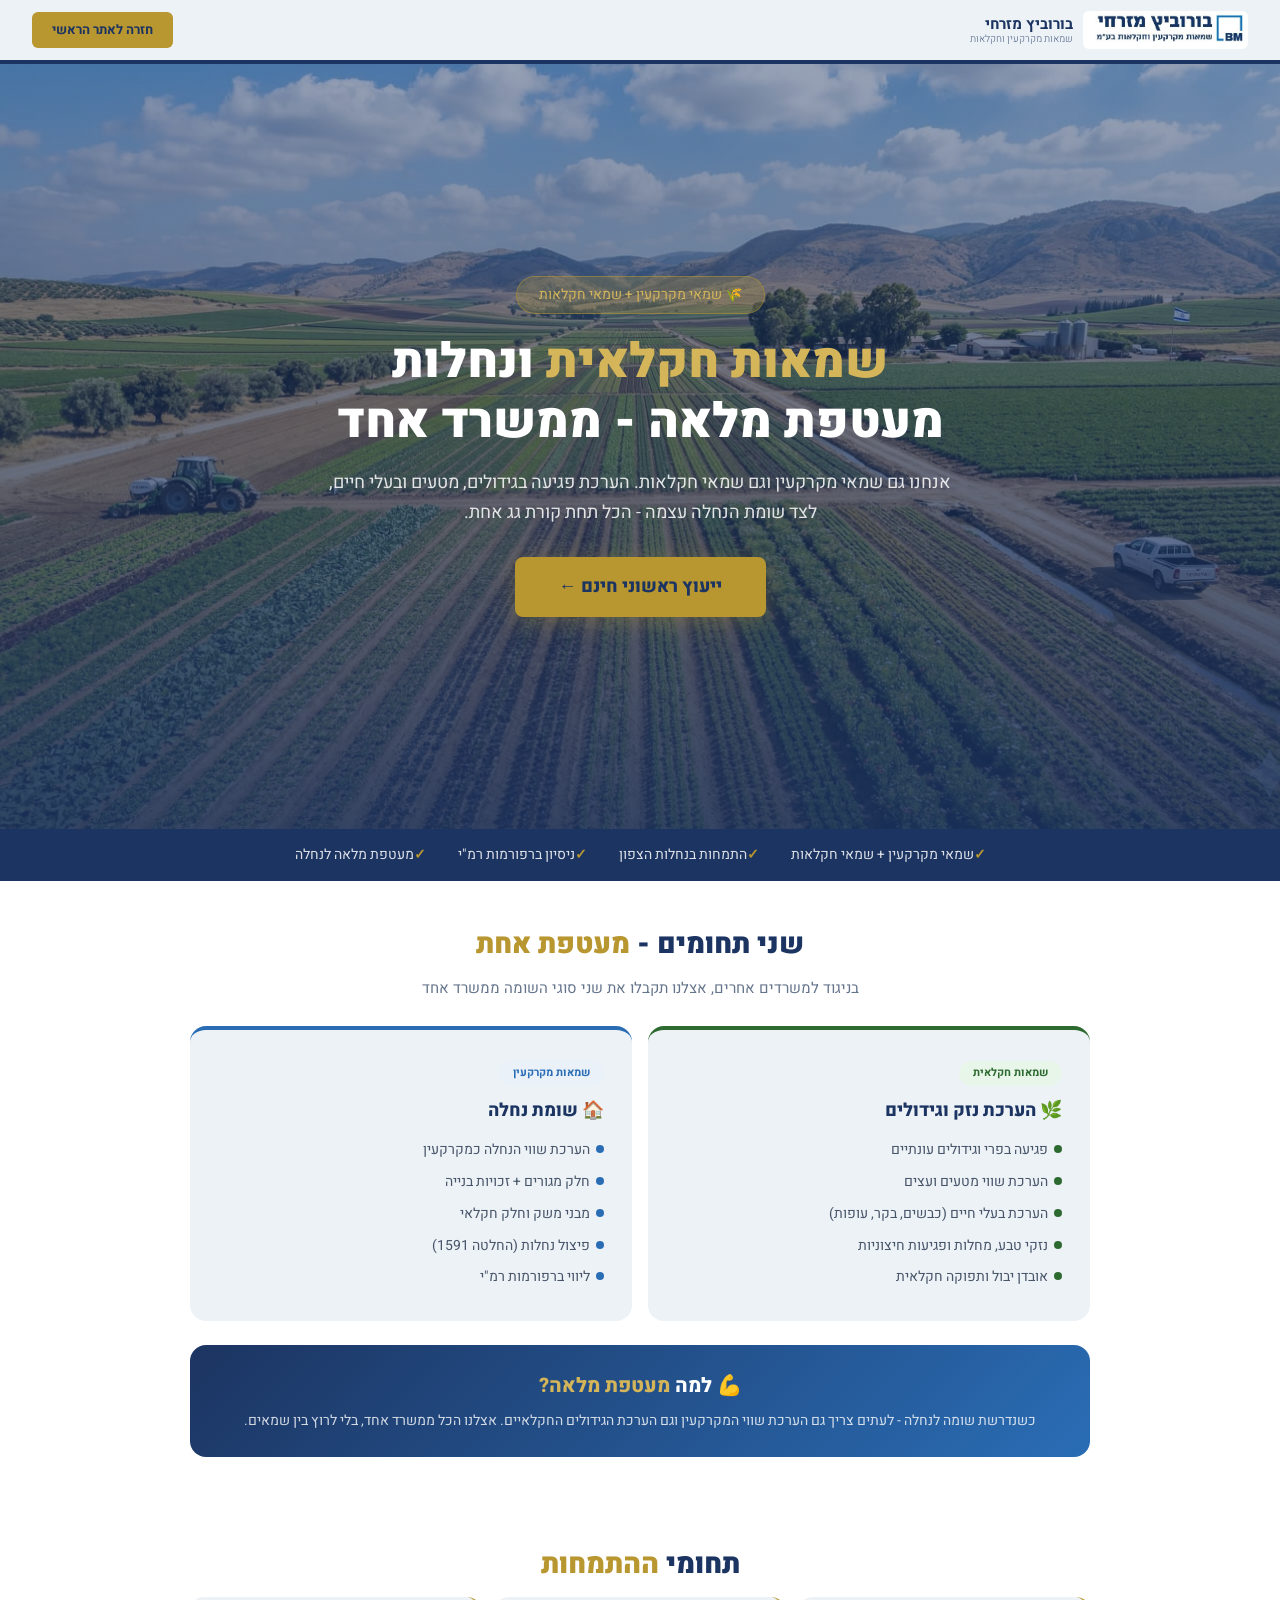
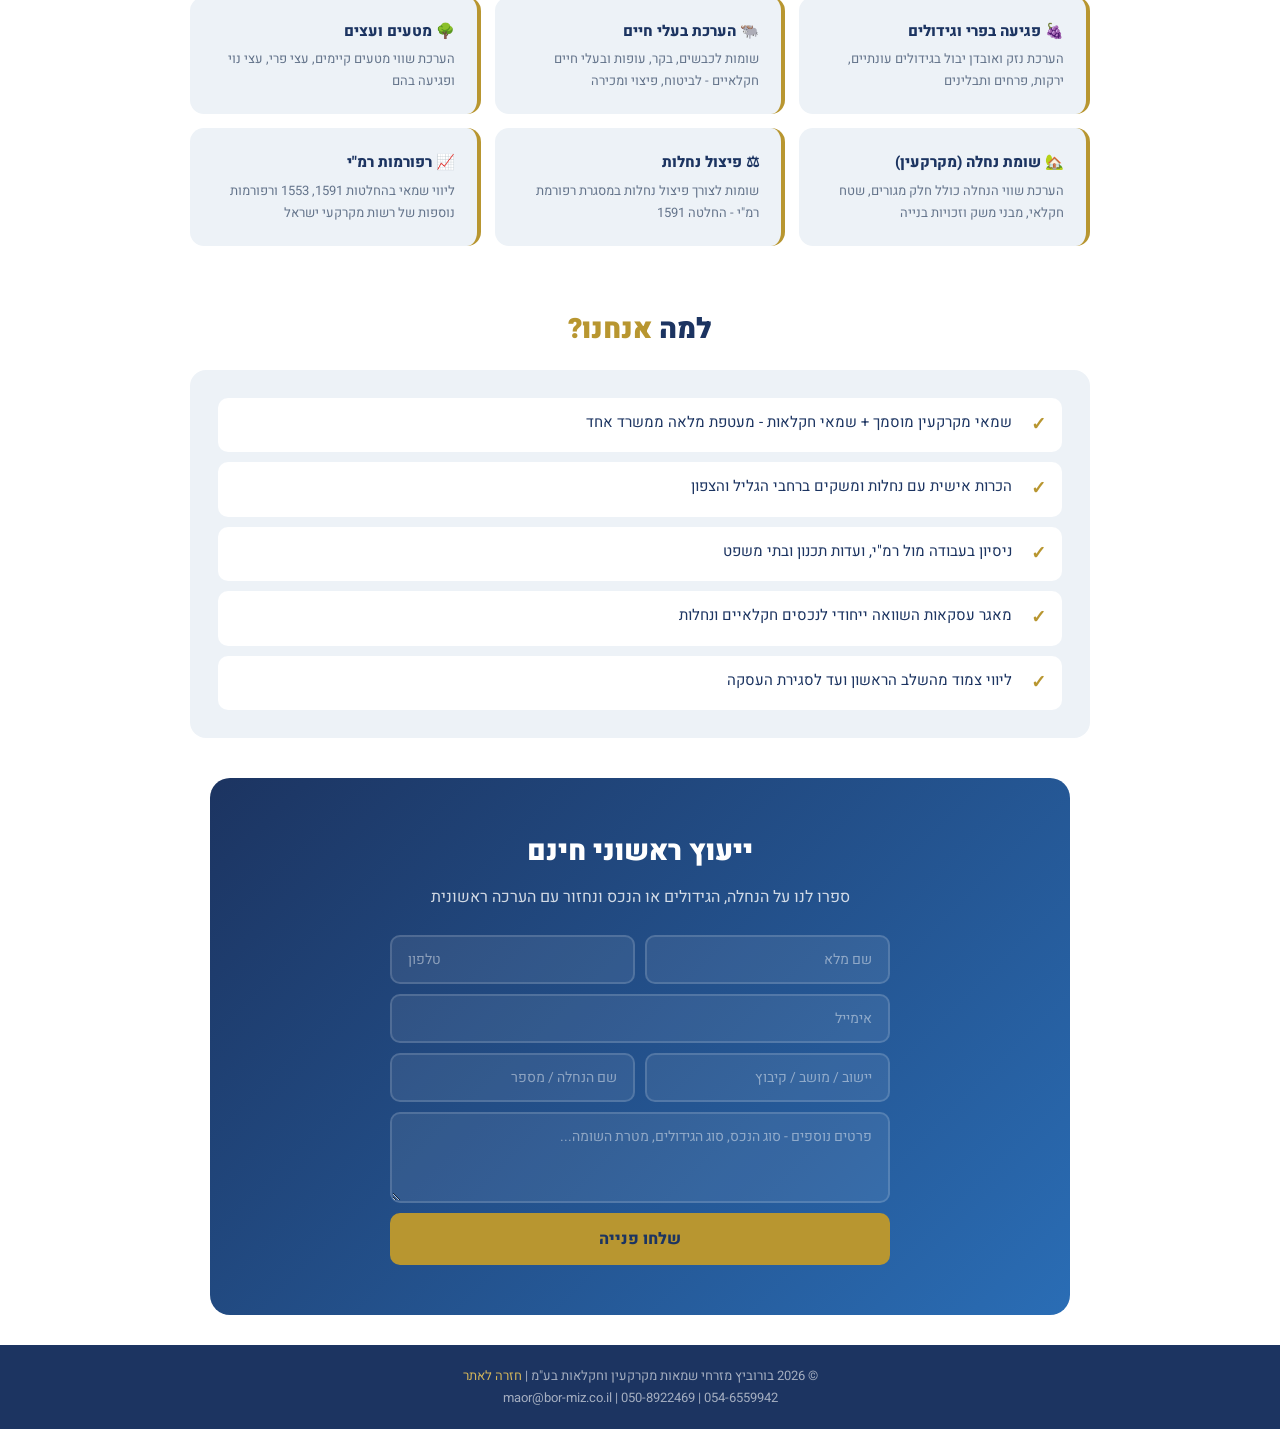
<file: landing-shoma-hakla it.html>
<!DOCTYPE html>
<html lang="he" dir="rtl">
<head>
<meta charset="UTF-8">
<meta name="viewport" content="width=device-width, initial-scale=1.0">
<!-- ===== GOOGLE ANALYTICS 4 (gtag.js) =====
     Property "bor-miz.co.il", measurement ID G-GYNQPGPR33 - installed 2026-09-08,
     replacing a Tag Manager placeholder that never had a container behind it.
     The bridge below turns the site's existing dataLayer.push({event:'...'}) calls
     (generate_lead / contact_whatsapp / contact_phone / intake_submitted) into GA4
     events, so every call site elsewhere in the site stays untouched. -->
<script async src="https://www.googletagmanager.com/gtag/js?id=G-GYNQPGPR33"></script>
<script>
  window.dataLayer = window.dataLayer || [];
  function gtag(){ dataLayer.push(arguments); }
  gtag('js', new Date());
  gtag('config', 'G-GYNQPGPR33');
  (function(){
    // gtag() itself pushes an arguments object, which has no .event key - so this
    // never recurses on its own output.
    var push = window.dataLayer.push;
    window.dataLayer.push = function(){
      for (var i = 0; i < arguments.length; i++) {
        var o = arguments[i];
        if (o && typeof o.event === 'string') {
          var params = {};
          for (var k in o) {
            if (k !== 'event' && Object.prototype.hasOwnProperty.call(o, k)) params[k] = o[k];
          }
          gtag('event', o.event, params);
        }
      }
      return push.apply(window.dataLayer, arguments);
    };
  })();
</script>
<!-- ===== END GOOGLE ANALYTICS 4 ===== -->
<title>שמאות חקלאית ונחלות - מעטפת מלאה | בורוביץ מזרחי</title>
<meta name="description" content="שמאי מקרקעין + שמאי חקלאות = מעטפת מלאה לנחלה. הערכת שווי נחלות, פגיעה בגידולים ופרי, בעלי חיים, מטעים. פיצול נחלות ורפורמות רמ&quot;י.">
<meta name="keywords" content="שומה חקלאית, נחלה, שמאי חקלאות, פגיעה בגידולים, הערכת מטעים, פיצול נחלות, רמי, שמאי מקרקעין נחלה">
<link rel="canonical" href="https://bor-miz.co.il/landing-shoma-hakla it.html">
<link rel="preconnect" href="https://fonts.googleapis.com">
<link rel="preconnect" href="https://fonts.gstatic.com" crossorigin>
<link href="https://fonts.googleapis.com/css2?family=Heebo:wght@300;400;500;600;700;800;900&display=swap" rel="stylesheet">
<style>
  :root { --navy: #1C3461; --blue: #2A6DB5; --gold: #B89630; --gold-light: #d4b55a; --sky: #EAF1F8; --card-bg: #EDF2F7; --text: #1C3461; --white: #FFFFFF; --green: #2d6a30; --green-light: #4a8f4d; }
  * { margin: 0; padding: 0; box-sizing: border-box; }
  body { font-family: 'Heebo', sans-serif; color: var(--text); background: var(--white); line-height: 1.7; direction: rtl; }

  .landing-nav { position: fixed; top: 0; width: 100%; z-index: 100; background: rgba(237,242,247,0.96); backdrop-filter: blur(10px); border-bottom: 4px solid var(--navy); padding: 0 2rem; height: 64px; display: flex; align-items: center; justify-content: space-between; }
  .nav-brand { display: flex; align-items: center; gap: 10px; text-decoration: none; }
  .nav-brand img { height: 38px; border-radius: 6px; }
  .nav-brand-text { font-weight: 700; font-size: 15px; color: var(--navy); line-height: 1.2; }
  .nav-brand-text span { display: block; font-size: 10px; font-weight: 300; opacity: 0.7; }
  .nav-cta { background: var(--gold); color: var(--navy); padding: 7px 20px; border-radius: 6px; font-weight: 700; font-size: 13px; text-decoration: none; transition: all 0.2s; }
  .nav-cta:hover { background: var(--gold-light); transform: translateY(-1px); }

  .hero { min-height: 85vh; position: relative; display: flex; align-items: center; justify-content: center; overflow: hidden; margin-top: 64px; }
  .hero-bg { position: absolute; inset: 0; background-image: url('slide9.jpg'); background-size: cover; background-position: center; animation: kenBurns 20s ease-in-out infinite alternate; }
  @keyframes kenBurns { from { transform: scale(1); } to { transform: scale(1.08); } }
  .hero-overlay { position: absolute; inset: 0; background: linear-gradient(to bottom, rgba(28,52,97,0.45) 0%, rgba(28,52,97,0.65) 50%, rgba(28,52,97,0.88) 100%); }
  .hero-content { position: relative; z-index: 2; text-align: center; color: var(--white); max-width: 820px; padding: 40px 20px; }
  .hero-badge { display: inline-block; background: rgba(184,150,48,0.25); border: 1px solid rgba(184,150,48,0.5); padding: 6px 22px; border-radius: 30px; font-size: 14px; color: var(--gold-light); margin-bottom: 18px; }
  .hero h1 { font-size: clamp(28px, 5vw, 48px); font-weight: 900; margin-bottom: 16px; line-height: 1.25; }
  .hero h1 em { font-style: normal; color: var(--gold-light); }
  .hero p { font-size: 18px; color: rgba(255,255,255,0.85); max-width: 650px; margin: 0 auto 28px; }
  .hero-cta { display: inline-block; background: var(--gold); color: var(--navy); padding: 15px 44px; border-radius: 8px; font-size: 18px; font-weight: 800; text-decoration: none; transition: all 0.3s; box-shadow: 0 4px 24px rgba(184,150,48,0.35); }
  .hero-cta:hover { background: var(--gold-light); transform: translateY(-2px); box-shadow: 0 8px 32px rgba(184,150,48,0.45); }

  .trust-bar { background: var(--navy); padding: 14px 20px; text-align: center; }
  .trust-items { display: flex; justify-content: center; gap: 32px; flex-wrap: wrap; font-size: 14px; color: rgba(255,255,255,0.85); }
  .trust-items span::before { content: '\2713 '; color: var(--gold); font-weight: 700; }

  section { max-width: 940px; margin: 0 auto; padding: 40px 20px 20px; }
  h2 { font-size: 28px; font-weight: 900; color: var(--navy); text-align: center; margin-bottom: 8px; }
  h2 em { font-style: normal; color: var(--gold); }
  .section-sub { text-align: center; color: #64748b; font-size: 15px; margin-bottom: 24px; }

  /* ── Two Tracks Highlight ── */
  .tracks { display: grid; grid-template-columns: 1fr 1fr; gap: 16px; margin-bottom: 24px; }
  .track-card {
    background: var(--card-bg); border-radius: 16px; padding: 28px; position: relative;
    border-top: 4px solid; transition: all 0.2s;
  }
  .track-card:hover { transform: translateY(-3px); box-shadow: 0 8px 24px rgba(28,52,97,0.08); }
  .track-card.agri { border-top-color: var(--green); }
  .track-card.realty { border-top-color: var(--blue); }
  .track-label {
    display: inline-block; padding: 3px 14px; border-radius: 20px; font-size: 11px;
    font-weight: 700; margin-bottom: 10px;
  }
  .track-card.agri .track-label { background: #e8f5e9; color: var(--green); }
  .track-card.realty .track-label { background: var(--sky); color: var(--blue); }
  .track-card h3 { font-size: 18px; font-weight: 800; color: var(--navy); margin-bottom: 8px; }
  .track-card ul { list-style: none; font-size: 14px; color: #475569; }
  .track-card ul li { padding: 4px 0; display: flex; align-items: flex-start; gap: 6px; }
  .track-card ul li::before { content: ''; display: inline-block; width: 8px; height: 8px; border-radius: 50%; margin-top: 7px; flex-shrink: 0; }
  .track-card.agri ul li::before { background: var(--green); }
  .track-card.realty ul li::before { background: var(--blue); }

  .envelope-banner {
    background: linear-gradient(135deg, var(--navy), var(--blue)); border-radius: 16px;
    padding: 24px 30px; text-align: center; color: var(--white); margin-bottom: 24px;
  }
  .envelope-banner h3 { font-size: 20px; font-weight: 800; margin-bottom: 6px; }
  .envelope-banner h3 span { color: var(--gold-light); }
  .envelope-banner p { font-size: 14px; color: rgba(255,255,255,0.8); }

  /* ── Expertise Grid ── */
  .expertise-grid { display: grid; grid-template-columns: repeat(auto-fit, minmax(260px, 1fr)); gap: 14px; }
  .expertise-card {
    background: var(--card-bg); border-radius: 14px; padding: 22px;
    border-right: 4px solid var(--gold); transition: all 0.2s;
  }
  .expertise-card:hover { transform: translateY(-2px); box-shadow: 0 6px 20px rgba(28,52,97,0.08); }
  .expertise-card h3 { font-size: 15px; font-weight: 800; color: var(--navy); margin-bottom: 4px; display: flex; align-items: center; gap: 8px; }
  .expertise-card p { font-size: 13px; color: #64748b; }

  .why-section { background: var(--card-bg); border-radius: 16px; padding: 28px; margin-top: 16px; }
  .why-list { list-style: none; display: flex; flex-direction: column; gap: 10px; }
  .why-list li { display: flex; align-items: flex-start; gap: 10px; font-size: 15px; background: var(--white); padding: 12px 16px; border-radius: 10px; }
  .check { color: var(--gold); font-weight: 800; font-size: 18px; min-width: 24px; }

  .cta-section { background: linear-gradient(135deg, var(--navy), var(--blue)); border-radius: 20px; padding: 50px 30px; text-align: center; color: var(--white); margin: 20px auto 30px; max-width: 860px; }
  .cta-section h2 { color: var(--white); margin-bottom: 8px; }
  .cta-section p { color: rgba(255,255,255,0.8); margin-bottom: 24px; font-size: 16px; }
  .contact-form { max-width: 500px; margin: 0 auto; display: grid; grid-template-columns: 1fr 1fr; gap: 10px; }
  .contact-form input, .contact-form select, .contact-form textarea { padding: 12px 16px; border: 2px solid rgba(255,255,255,0.15); border-radius: 10px; background: rgba(255,255,255,0.08); color: #fff; font-size: 14px; font-family: 'Heebo', sans-serif; transition: border-color 0.2s; }
  .contact-form input:focus, .contact-form textarea:focus { border-color: var(--gold); outline: none; }
  .contact-form input::placeholder, .contact-form textarea::placeholder { color: rgba(255,255,255,0.45); }
  .contact-form .full { grid-column: 1 / -1; }
  .submit-btn { grid-column: 1 / -1; padding: 14px; background: var(--gold); color: var(--navy); border: none; border-radius: 10px; font-size: 16px; font-weight: 800; cursor: pointer; font-family: 'Heebo', sans-serif; transition: all 0.2s; }
  .submit-btn:hover { background: var(--gold-light); }

  .footer { background: var(--navy); color: rgba(255,255,255,0.6); padding: 20px; text-align: center; font-size: 13px; }
  .footer a { color: var(--gold-light); text-decoration: none; }

  @media (max-width: 700px) { .tracks { grid-template-columns: 1fr; } }
  @media (max-width: 600px) { .contact-form { grid-template-columns: 1fr; } .trust-items { flex-direction: column; align-items: center; gap: 6px; } .hero { min-height: 70vh; } .landing-nav { padding: 0 12px; } }
</style>
</head>
<body>

<nav class="landing-nav">
  <a href="https://bor-miz.co.il" class="nav-brand">
    <img src="image_2.png" alt="בורוביץ מזרחי" />
    <div class="nav-brand-text">בורוביץ מזרחי<span>שמאות מקרקעין וחקלאות</span></div>
  </a>
  <a href="https://bor-miz.co.il" class="nav-cta">חזרה לאתר הראשי</a>
</nav>

<div class="hero">
  <div class="hero-bg"></div>
  <div class="hero-overlay"></div>
  <div class="hero-content">
    <div class="hero-badge">&#127806; שמאי מקרקעין + שמאי חקלאות</div>
    <h1><em>שמאות חקלאית</em> ונחלות<br>מעטפת מלאה - ממשרד אחד</h1>
    <p>אנחנו גם שמאי מקרקעין וגם שמאי חקלאות. הערכת פגיעה בגידולים, מטעים ובעלי חיים, לצד שומת הנחלה עצמה - הכל תחת קורת גג אחת.</p>
    <a href="#contact-form" class="hero-cta">ייעוץ ראשוני חינם &larr;</a>
  </div>
</div>

<div class="trust-bar">
  <div class="trust-items">
    <span>שמאי מקרקעין + שמאי חקלאות</span>
    <span>התמחות בנחלות הצפון</span>
    <span>ניסיון ברפורמות רמ"י</span>
    <span>מעטפת מלאה לנחלה</span>
  </div>
</div>

<section>
  <h2>שני תחומים - <em>מעטפת אחת</em></h2>
  <p class="section-sub">בניגוד למשרדים אחרים, אצלנו תקבלו את שני סוגי השומה ממשרד אחד</p>

  <div class="tracks">
    <div class="track-card agri">
      <div class="track-label">שמאות חקלאית</div>
      <h3>&#127807; הערכת נזק וגידולים</h3>
      <ul>
        <li>פגיעה בפרי וגידולים עונתיים</li>
        <li>הערכת שווי מטעים ועצים</li>
        <li>הערכת בעלי חיים (כבשים, בקר, עופות)</li>
        <li>נזקי טבע, מחלות ופגיעות חיצוניות</li>
        <li>אובדן יבול ותפוקה חקלאית</li>
      </ul>
    </div>
    <div class="track-card realty">
      <div class="track-label">שמאות מקרקעין</div>
      <h3>&#127968; שומת נחלה</h3>
      <ul>
        <li>הערכת שווי הנחלה כמקרקעין</li>
        <li>חלק מגורים + זכויות בנייה</li>
        <li>מבני משק וחלק חקלאי</li>
        <li>פיצול נחלות (החלטה 1591)</li>
        <li>ליווי ברפורמות רמ"י</li>
      </ul>
    </div>
  </div>

  <div class="envelope-banner">
    <h3>&#128170; למה <span>מעטפת מלאה?</span></h3>
    <p>כשנדרשת שומה לנחלה - לעתים צריך גם הערכת שווי המקרקעין וגם הערכת הגידולים החקלאיים. אצלנו הכל ממשרד אחד, בלי לרוץ בין שמאים.</p>
  </div>
</section>

<section>
  <h2>תחומי <em>ההתמחות</em></h2>
  <div class="expertise-grid">
    <div class="expertise-card">
      <h3>&#127815; פגיעה בפרי וגידולים</h3>
      <p>הערכת נזק ואובדן יבול בגידולים עונתיים, ירקות, פרחים ותבלינים</p>
    </div>
    <div class="expertise-card">
      <h3>&#128003; הערכת בעלי חיים</h3>
      <p>שומות לכבשים, בקר, עופות ובעלי חיים חקלאיים - לביטוח, פיצוי ומכירה</p>
    </div>
    <div class="expertise-card">
      <h3>&#127795; מטעים ועצים</h3>
      <p>הערכת שווי מטעים קיימים, עצי פרי, עצי נוי ופגיעה בהם</p>
    </div>
    <div class="expertise-card">
      <h3>&#127969; שומת נחלה (מקרקעין)</h3>
      <p>הערכת שווי הנחלה כולל חלק מגורים, שטח חקלאי, מבני משק וזכויות בנייה</p>
    </div>
    <div class="expertise-card">
      <h3>&#9878; פיצול נחלות</h3>
      <p>שומות לצורך פיצול נחלות במסגרת רפורמת רמ"י - החלטה 1591</p>
    </div>
    <div class="expertise-card">
      <h3>&#128200; רפורמות רמ"י</h3>
      <p>ליווי שמאי בהחלטות 1591, 1553 ורפורמות נוספות של רשות מקרקעי ישראל</p>
    </div>
  </div>
</section>

<section>
  <h2>למה <em>אנחנו?</em></h2>
  <div class="why-section">
    <ul class="why-list">
      <li><span class="check">&#10003;</span> שמאי מקרקעין מוסמך + שמאי חקלאות - מעטפת מלאה ממשרד אחד</li>
      <li><span class="check">&#10003;</span> הכרות אישית עם נחלות ומשקים ברחבי הגליל והצפון</li>
      <li><span class="check">&#10003;</span> ניסיון בעבודה מול רמ"י, ועדות תכנון ובתי משפט</li>
      <li><span class="check">&#10003;</span> מאגר עסקאות השוואה ייחודי לנכסים חקלאיים ונחלות</li>
      <li><span class="check">&#10003;</span> ליווי צמוד מהשלב הראשון ועד לסגירת העסקה</li>
    </ul>
  </div>
</section>

<div id="contact-form" class="cta-section">
  <h2>ייעוץ ראשוני חינם</h2>
  <p>ספרו לנו על הנחלה, הגידולים או הנכס ונחזור עם הערכה ראשונית</p>
  <form class="contact-form" id="leadForm" onsubmit="submitForm(event)">
    <input type="text" name="website" tabindex="-1" autocomplete="off" aria-hidden="true" style="position:absolute;width:1px;height:1px;padding:0;margin:-1px;overflow:hidden;clip:rect(0 0 0 0);clip-path:inset(50%);border:0;opacity:0" />
    <input type="text" name="name" placeholder="שם מלא" required />
    <input type="tel" name="phone" placeholder="טלפון" required />
    <input type="email" name="email" placeholder="אימייל" class="full" />
    <input type="text" name="city" placeholder="יישוב / מושב / קיבוץ" />
    <input type="text" name="address" placeholder="שם הנחלה / מספר" />
    <textarea name="note" class="full" rows="3" placeholder="פרטים נוספים - סוג הנכס, סוג הגידולים, מטרת השומה..."></textarea>
    <input type="hidden" name="subject" value="שומה חקלאית" />
    <input type="hidden" name="source" value="landing-hakla it" />
    <button type="submit" class="submit-btn">שלחו פנייה</button>
  </form>
  <p id="formMsg" style="margin-top: 12px; font-size: 14px; display: none;"></p>
</div>

<div class="footer">
  <p>&copy; 2026 בורוביץ מזרחי שמאות מקרקעין וחקלאות בע"מ | <a href="https://bor-miz.co.il">חזרה לאתר</a></p>
  <p>054-6559942 | 050-8922469 | maor@bor-miz.co.il</p>
</div>

<script>
async function submitForm(e) {
  e.preventDefault();
  const form = e.target, btn = form.querySelector('.submit-btn'), msg = document.getElementById('formMsg');
  btn.disabled = true; btn.textContent = 'שולח...';
  const data = { name: form.name.value, phone: form.phone.value, email: form.email.value || null, city: form.city.value || null, address: form.address.value || null, note: form.note.value || null, subject: form.subject.value, source: form.source.value, form_type: 'landing', _hp: form.website ? form.website.value : '', elapsed_ms: Math.round(performance.now()) };
  try {
    const res = await fetch('https://nurgknexilxaxxovdbco.supabase.co/functions/v1/website-lead-intake', { method: 'POST', headers: { 'Content-Type': 'application/json' }, body: JSON.stringify(data) });
    if (res.ok) { msg.style.display = 'block'; msg.style.color = '#4ade80'; msg.textContent = 'הפנייה נשלחה! ניצור קשר בהקדם.'; form.reset(); window.dataLayer = window.dataLayer || []; window.dataLayer.push({ event: 'generate_lead', form_source: 'landing', lead_subject: (form.subject && form.subject.value) || 'landing' }); } else throw new Error();
  } catch { msg.style.display = 'block'; msg.style.color = '#fca5a5'; msg.textContent = 'שגיאה. התקשר 054-6559942'; }
  btn.disabled = false; btn.textContent = 'שלחו פנייה';
}
</script>
</body>
</html>
</file>
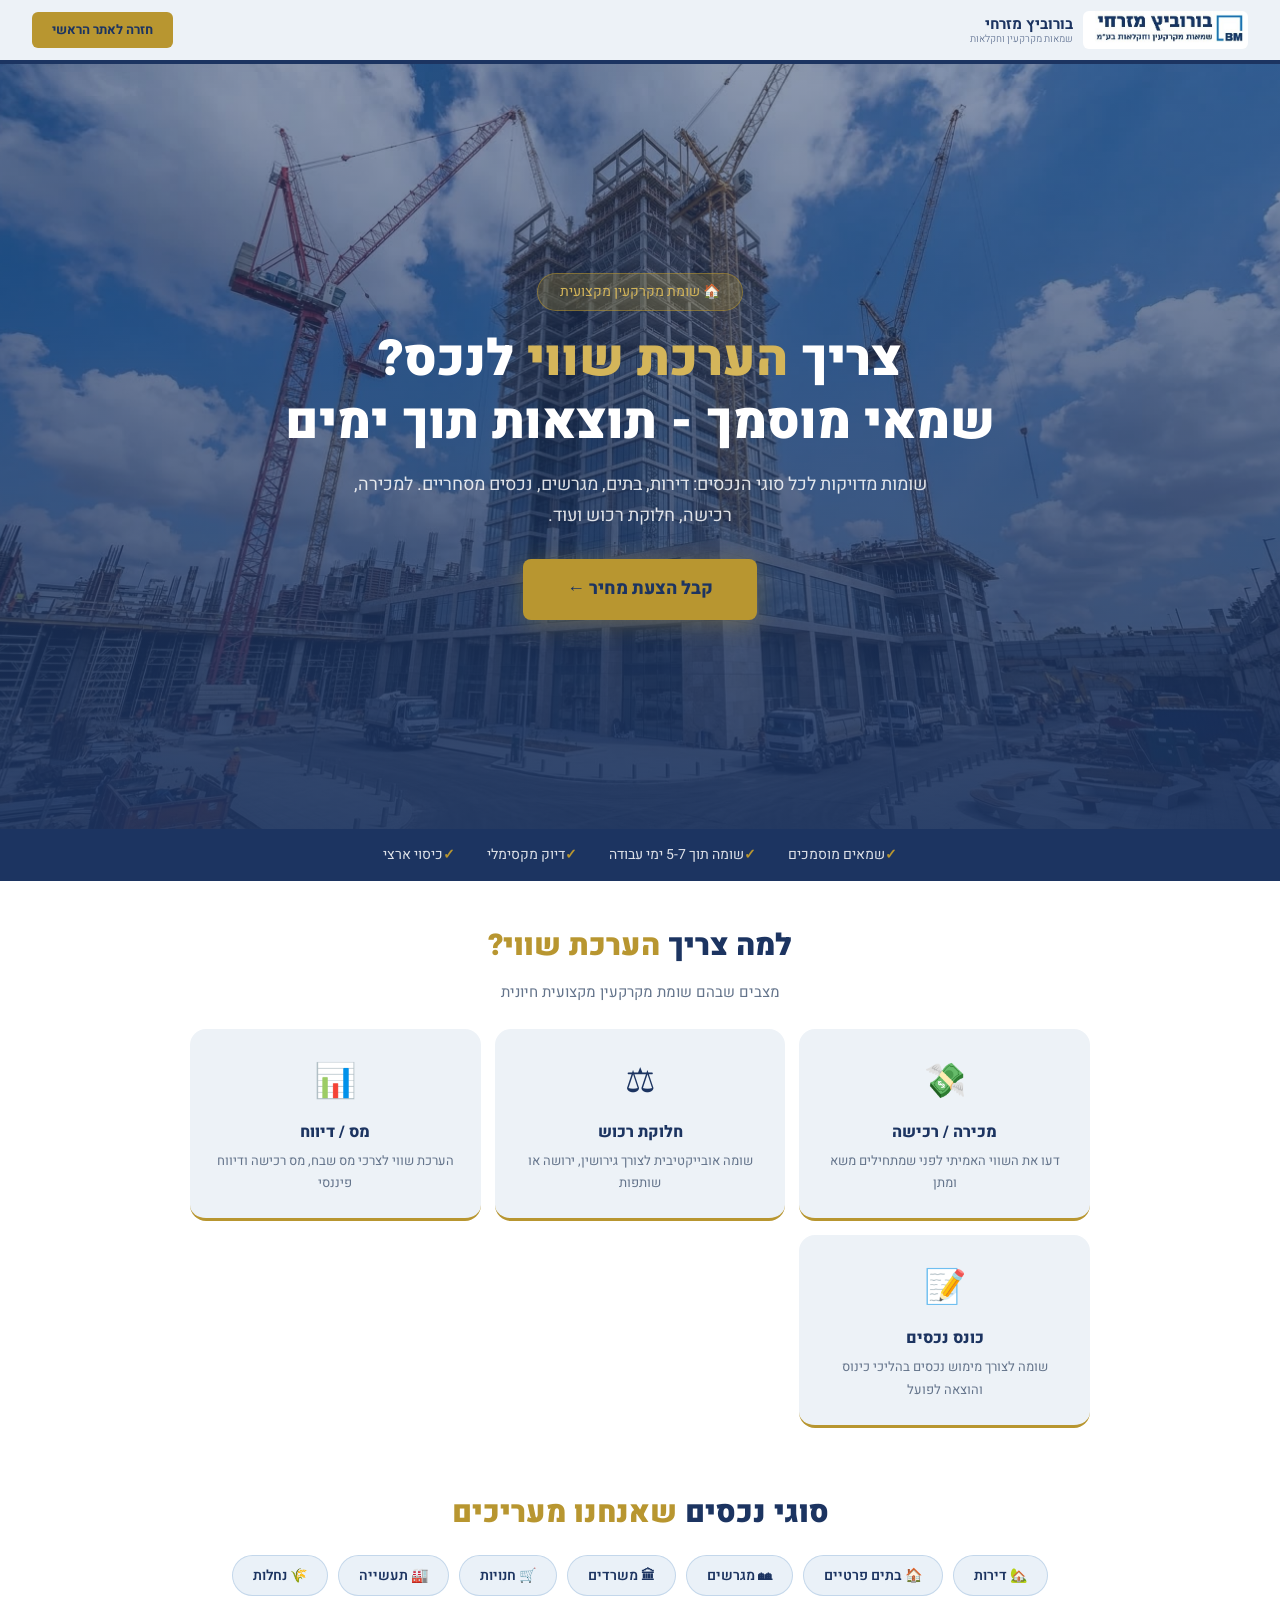
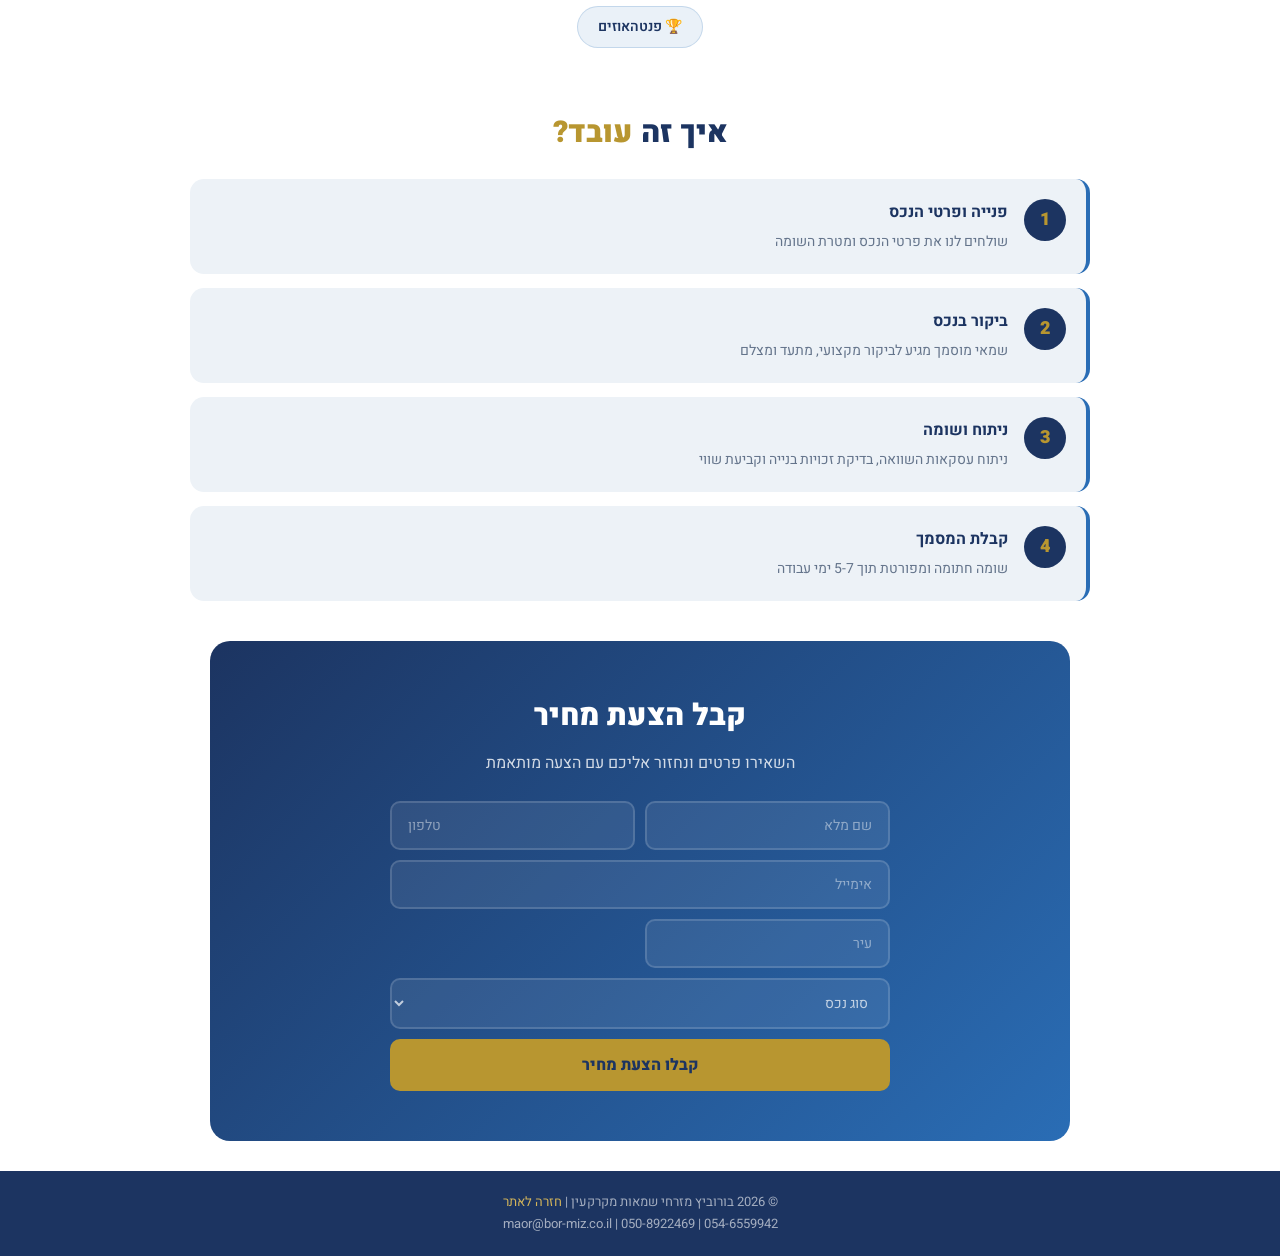
<file: landing-shovi-shuk.html>
<!DOCTYPE html>
<html lang="he" dir="rtl">
<head>
<meta charset="UTF-8">
<meta name="viewport" content="width=device-width, initial-scale=1.0">
<!-- ===== GOOGLE ANALYTICS 4 (gtag.js) =====
     Property "bor-miz.co.il", measurement ID G-GYNQPGPR33 - installed 2026-09-08,
     replacing a Tag Manager placeholder that never had a container behind it.
     The bridge below turns the site's existing dataLayer.push({event:'...'}) calls
     (generate_lead / contact_whatsapp / contact_phone / intake_submitted) into GA4
     events, so every call site elsewhere in the site stays untouched. -->
<script async src="https://www.googletagmanager.com/gtag/js?id=G-GYNQPGPR33"></script>
<script>
  window.dataLayer = window.dataLayer || [];
  function gtag(){ dataLayer.push(arguments); }
  gtag('js', new Date());
  gtag('config', 'G-GYNQPGPR33');
  (function(){
    // gtag() itself pushes an arguments object, which has no .event key - so this
    // never recurses on its own output.
    var push = window.dataLayer.push;
    window.dataLayer.push = function(){
      for (var i = 0; i < arguments.length; i++) {
        var o = arguments[i];
        if (o && typeof o.event === 'string') {
          var params = {};
          for (var k in o) {
            if (k !== 'event' && Object.prototype.hasOwnProperty.call(o, k)) params[k] = o[k];
          }
          gtag('event', o.event, params);
        }
      }
      return push.apply(window.dataLayer, arguments);
    };
  })();
</script>
<!-- ===== END GOOGLE ANALYTICS 4 ===== -->
<title>הערכת שווי נכס - שומת מקרקעין מקצועית | בורוביץ מזרחי</title>
<meta name="description" content="צריך הערכת שווי לנכס? שמאי מקרקעין מוסמך לדירות, בתים, מגרשים ונכסים מסחריים. למכירה, רכישה, חלוקת רכוש ועוד.">
<meta name="keywords" content="הערכת שווי נכס, שומת מקרקעין, שמאי מקרקעין, שווי דירה, שווי בית, חלוקת רכוש, כונס נכסים">
<link rel="canonical" href="https://bor-miz.co.il/landing-shovi-shuk.html">
<link rel="preconnect" href="https://fonts.googleapis.com">
<link rel="preconnect" href="https://fonts.gstatic.com" crossorigin>
<link href="https://fonts.googleapis.com/css2?family=Heebo:wght@300;400;500;600;700;800;900&display=swap" rel="stylesheet">
<style>
  :root { --navy: #1C3461; --blue: #2A6DB5; --gold: #B89630; --gold-light: #d4b55a; --sky: #EAF1F8; --card-bg: #EDF2F7; --text: #1C3461; --white: #FFFFFF; }
  * { margin: 0; padding: 0; box-sizing: border-box; }
  body { font-family: 'Heebo', sans-serif; color: var(--text); background: var(--white); line-height: 1.7; direction: rtl; }

  .landing-nav { position: fixed; top: 0; width: 100%; z-index: 100; background: rgba(237,242,247,0.96); backdrop-filter: blur(10px); border-bottom: 4px solid var(--navy); padding: 0 2rem; height: 64px; display: flex; align-items: center; justify-content: space-between; }
  .nav-brand { display: flex; align-items: center; gap: 10px; text-decoration: none; }
  .nav-brand img { height: 38px; border-radius: 6px; }
  .nav-brand-text { font-weight: 700; font-size: 15px; color: var(--navy); line-height: 1.2; }
  .nav-brand-text span { display: block; font-size: 10px; font-weight: 300; opacity: 0.7; }
  .nav-cta { background: var(--gold); color: var(--navy); padding: 7px 20px; border-radius: 6px; font-weight: 700; font-size: 13px; text-decoration: none; transition: all 0.2s; }
  .nav-cta:hover { background: var(--gold-light); transform: translateY(-1px); }

  .hero { min-height: 85vh; position: relative; display: flex; align-items: center; justify-content: center; overflow: hidden; margin-top: 64px; }
  .hero-bg { position: absolute; inset: 0; background-image: url('slide11.jpg'); background-size: cover; background-position: center; animation: kenBurns 20s ease-in-out infinite alternate; }
  @keyframes kenBurns { from { transform: scale(1); } to { transform: scale(1.08); } }
  .hero-overlay { position: absolute; inset: 0; background: linear-gradient(to bottom, rgba(28,52,97,0.5) 0%, rgba(28,52,97,0.7) 50%, rgba(28,52,97,0.9) 100%); }
  .hero-content { position: relative; z-index: 2; text-align: center; color: var(--white); max-width: 800px; padding: 40px 20px; }
  .hero-badge { display: inline-block; background: rgba(184,150,48,0.25); border: 1px solid rgba(184,150,48,0.5); padding: 6px 22px; border-radius: 30px; font-size: 14px; color: var(--gold-light); margin-bottom: 18px; }
  .hero h1 { font-size: clamp(30px, 5vw, 50px); font-weight: 900; margin-bottom: 16px; line-height: 1.25; }
  .hero h1 em { font-style: normal; color: var(--gold-light); }
  .hero p { font-size: 18px; color: rgba(255,255,255,0.85); max-width: 600px; margin: 0 auto 28px; }
  .hero-cta { display: inline-block; background: var(--gold); color: var(--navy); padding: 15px 44px; border-radius: 8px; font-size: 18px; font-weight: 800; text-decoration: none; transition: all 0.3s; box-shadow: 0 4px 24px rgba(184,150,48,0.35); }
  .hero-cta:hover { background: var(--gold-light); transform: translateY(-2px); box-shadow: 0 8px 32px rgba(184,150,48,0.45); }

  .trust-bar { background: var(--navy); padding: 14px 20px; text-align: center; }
  .trust-items { display: flex; justify-content: center; gap: 32px; flex-wrap: wrap; font-size: 14px; color: rgba(255,255,255,0.85); }
  .trust-items span::before { content: '\2713 '; color: var(--gold); font-weight: 700; }

  section { max-width: 940px; margin: 0 auto; padding: 40px 20px 20px; }
  h2 { font-size: 30px; font-weight: 900; color: var(--navy); text-align: center; margin-bottom: 8px; }
  h2 em { font-style: normal; color: var(--gold); }
  .section-sub { text-align: center; color: #64748b; font-size: 15px; margin-bottom: 24px; }

  .use-cases { display: grid; grid-template-columns: repeat(auto-fit, minmax(220px, 1fr)); gap: 14px; }
  .use-case { background: var(--card-bg); border-radius: 16px; padding: 24px; text-align: center; border-bottom: 3px solid var(--gold); transition: all 0.2s; }
  .use-case:hover { transform: translateY(-3px); box-shadow: 0 8px 24px rgba(28,52,97,0.08); }
  .use-case-icon { font-size: 34px; margin-bottom: 8px; }
  .use-case h3 { font-size: 16px; font-weight: 800; color: var(--navy); margin-bottom: 4px; }
  .use-case p { font-size: 13px; color: #64748b; }

  .property-types { display: flex; flex-wrap: wrap; gap: 10px; justify-content: center; margin-top: 16px; }
  .property-chip { background: var(--sky); color: var(--navy); padding: 8px 20px; border-radius: 30px; font-size: 14px; font-weight: 600; border: 1px solid rgba(42,109,181,0.2); }

  .process-steps { display: flex; flex-direction: column; gap: 14px; margin-top: 20px; }
  .process-step { display: flex; align-items: flex-start; gap: 16px; background: var(--card-bg); border-radius: 14px; padding: 20px; border-right: 4px solid var(--blue); }
  .step-num { min-width: 42px; height: 42px; border-radius: 50%; background: var(--navy); color: var(--gold); display: flex; align-items: center; justify-content: center; font-weight: 900; font-size: 18px; flex-shrink: 0; }
  .step-content h4 { font-weight: 700; color: var(--navy); margin-bottom: 4px; }
  .step-content p { font-size: 14px; color: #64748b; }

  .cta-section { background: linear-gradient(135deg, var(--navy), var(--blue)); border-radius: 20px; padding: 50px 30px; text-align: center; color: var(--white); margin: 20px auto 30px; max-width: 860px; }
  .cta-section h2 { color: var(--white); margin-bottom: 8px; }
  .cta-section p { color: rgba(255,255,255,0.8); margin-bottom: 24px; font-size: 16px; }
  .contact-form { max-width: 500px; margin: 0 auto; display: grid; grid-template-columns: 1fr 1fr; gap: 10px; }
  .contact-form input, .contact-form select { padding: 12px 16px; border: 2px solid rgba(255,255,255,0.15); border-radius: 10px; background: rgba(255,255,255,0.08); color: #fff; font-size: 14px; font-family: 'Heebo', sans-serif; transition: border-color 0.2s; }
  .contact-form input:focus, .contact-form select:focus { border-color: var(--gold); outline: none; }
  .contact-form input::placeholder { color: rgba(255,255,255,0.45); }
  .contact-form select { color: rgba(255,255,255,0.7); }
  .contact-form select option { color: var(--text); }
  .contact-form .full { grid-column: 1 / -1; }
  .submit-btn { grid-column: 1 / -1; padding: 14px; background: var(--gold); color: var(--navy); border: none; border-radius: 10px; font-size: 16px; font-weight: 800; cursor: pointer; font-family: 'Heebo', sans-serif; transition: all 0.2s; }
  .submit-btn:hover { background: var(--gold-light); }

  .footer { background: var(--navy); color: rgba(255,255,255,0.6); padding: 20px; text-align: center; font-size: 13px; }
  .footer a { color: var(--gold-light); text-decoration: none; }

  @media (max-width: 600px) { .contact-form { grid-template-columns: 1fr; } .trust-items { flex-direction: column; align-items: center; gap: 6px; } .hero { min-height: 70vh; } .landing-nav { padding: 0 12px; } }
</style>
</head>
<body>

<nav class="landing-nav">
  <a href="https://bor-miz.co.il" class="nav-brand">
    <img src="image_2.png" alt="בורוביץ מזרחי" />
    <div class="nav-brand-text">בורוביץ מזרחי<span>שמאות מקרקעין וחקלאות</span></div>
  </a>
  <a href="https://bor-miz.co.il" class="nav-cta">חזרה לאתר הראשי</a>
</nav>

<div class="hero">
  <div class="hero-bg"></div>
  <div class="hero-overlay"></div>
  <div class="hero-content">
    <div class="hero-badge">&#127968; שומת מקרקעין מקצועית</div>
    <h1>צריך <em>הערכת שווי</em> לנכס?<br>שמאי מוסמך - תוצאות תוך ימים</h1>
    <p>שומות מדויקות לכל סוגי הנכסים: דירות, בתים, מגרשים, נכסים מסחריים. למכירה, רכישה, חלוקת רכוש ועוד.</p>
    <a href="#contact-form" class="hero-cta">קבל הצעת מחיר &larr;</a>
  </div>
</div>

<div class="trust-bar">
  <div class="trust-items">
    <span>שמאים מוסמכים</span>
    <span>שומה תוך 5-7 ימי עבודה</span>
    <span>דיוק מקסימלי</span>
    <span>כיסוי ארצי</span>
  </div>
</div>

<section>
  <h2>למה צריך <em>הערכת שווי?</em></h2>
  <p class="section-sub">מצבים שבהם שומת מקרקעין מקצועית חיונית</p>
  <div class="use-cases">
    <div class="use-case">
      <div class="use-case-icon">&#128184;</div>
      <h3>מכירה / רכישה</h3>
      <p>דעו את השווי האמיתי לפני שמתחילים משא ומתן</p>
    </div>
    <div class="use-case">
      <div class="use-case-icon">&#9878;</div>
      <h3>חלוקת רכוש</h3>
      <p>שומה אובייקטיבית לצורך גירושין, ירושה או שותפות</p>
    </div>
    <div class="use-case">
      <div class="use-case-icon">&#128202;</div>
      <h3>מס / דיווח</h3>
      <p>הערכת שווי לצרכי מס שבח, מס רכישה ודיווח פיננסי</p>
    </div>
    <div class="use-case">
      <div class="use-case-icon">&#128221;</div>
      <h3>כונס נכסים</h3>
      <p>שומה לצורך מימוש נכסים בהליכי כינוס והוצאה לפועל</p>
    </div>
  </div>
</section>

<section>
  <h2>סוגי נכסים <em>שאנחנו מעריכים</em></h2>
  <div class="property-types">
    <span class="property-chip">&#127969; דירות</span>
    <span class="property-chip">&#127968; בתים פרטיים</span>
    <span class="property-chip">&#127960; מגרשים</span>
    <span class="property-chip">&#127963; משרדים</span>
    <span class="property-chip">&#128722; חנויות</span>
    <span class="property-chip">&#127981; תעשייה</span>
    <span class="property-chip">&#127806; נחלות</span>
    <span class="property-chip">&#127942; פנטהאוזים</span>
  </div>
</section>

<section>
  <h2>איך זה <em>עובד?</em></h2>
  <div class="process-steps">
    <div class="process-step"><div class="step-num">1</div><div class="step-content"><h4>פנייה ופרטי הנכס</h4><p>שולחים לנו את פרטי הנכס ומטרת השומה</p></div></div>
    <div class="process-step"><div class="step-num">2</div><div class="step-content"><h4>ביקור בנכס</h4><p>שמאי מוסמך מגיע לביקור מקצועי, מתעד ומצלם</p></div></div>
    <div class="process-step"><div class="step-num">3</div><div class="step-content"><h4>ניתוח ושומה</h4><p>ניתוח עסקאות השוואה, בדיקת זכויות בנייה וקביעת שווי</p></div></div>
    <div class="process-step"><div class="step-num">4</div><div class="step-content"><h4>קבלת המסמך</h4><p>שומה חתומה ומפורטת תוך 5-7 ימי עבודה</p></div></div>
  </div>
</section>

<div id="contact-form" class="cta-section">
  <h2>קבל הצעת מחיר</h2>
  <p>השאירו פרטים ונחזור אליכם עם הצעה מותאמת</p>
  <form class="contact-form" id="leadForm" onsubmit="submitForm(event)">
    <input type="text" name="website" tabindex="-1" autocomplete="off" aria-hidden="true" style="position:absolute;width:1px;height:1px;padding:0;margin:-1px;overflow:hidden;clip:rect(0 0 0 0);clip-path:inset(50%);border:0;opacity:0" />
    <input type="text" name="name" placeholder="שם מלא" required />
    <input type="tel" name="phone" placeholder="טלפון" required />
    <input type="email" name="email" placeholder="אימייל" class="full" />
    <input type="text" name="city" placeholder="עיר" />
    <select name="property_type" class="full">
      <option value="">סוג נכס</option>
      <option value="דירה">דירה</option>
      <option value="בית פרטי">בית פרטי</option>
      <option value="מגרש">מגרש</option>
      <option value="נכס מסחרי">נכס מסחרי</option>
      <option value="נחלה">נחלה</option>
      <option value="אחר">אחר</option>
    </select>
    <input type="hidden" name="subject" value="שווי שוק" />
    <input type="hidden" name="source" value="landing-shovi" />
    <button type="submit" class="submit-btn">קבלו הצעת מחיר</button>
  </form>
  <p id="formMsg" style="margin-top: 12px; font-size: 14px; display: none;"></p>
</div>

<div class="footer">
  <p>&copy; 2026 בורוביץ מזרחי שמאות מקרקעין | <a href="https://bor-miz.co.il">חזרה לאתר</a></p>
  <p>054-6559942 | 050-8922469 | maor@bor-miz.co.il</p>
</div>

<script>
async function submitForm(e) {
  e.preventDefault();
  const form = e.target, btn = form.querySelector('.submit-btn'), msg = document.getElementById('formMsg');
  btn.disabled = true; btn.textContent = 'שולח...';
  const data = { name: form.name.value, phone: form.phone.value, email: form.email.value || null, city: form.city.value || null, subject: form.subject.value, source: form.source.value, form_type: 'landing', _hp: form.website ? form.website.value : '', elapsed_ms: Math.round(performance.now()) };
  try {
    const res = await fetch('https://nurgknexilxaxxovdbco.supabase.co/functions/v1/website-lead-intake', { method: 'POST', headers: { 'Content-Type': 'application/json' }, body: JSON.stringify(data) });
    if (res.ok) { msg.style.display = 'block'; msg.style.color = '#4ade80'; msg.textContent = 'הפנייה נשלחה! ניצור קשר בהקדם.'; form.reset(); window.dataLayer = window.dataLayer || []; window.dataLayer.push({ event: 'generate_lead', form_source: 'landing', lead_subject: (form.subject && form.subject.value) || 'landing' }); } else throw new Error();
  } catch { msg.style.display = 'block'; msg.style.color = '#fca5a5'; msg.textContent = 'שגיאה. התקשר 054-6559942'; }
  btn.disabled = false; btn.textContent = 'קבלו הצעת מחיר';
}
</script>
</body>
</html>
</file>
